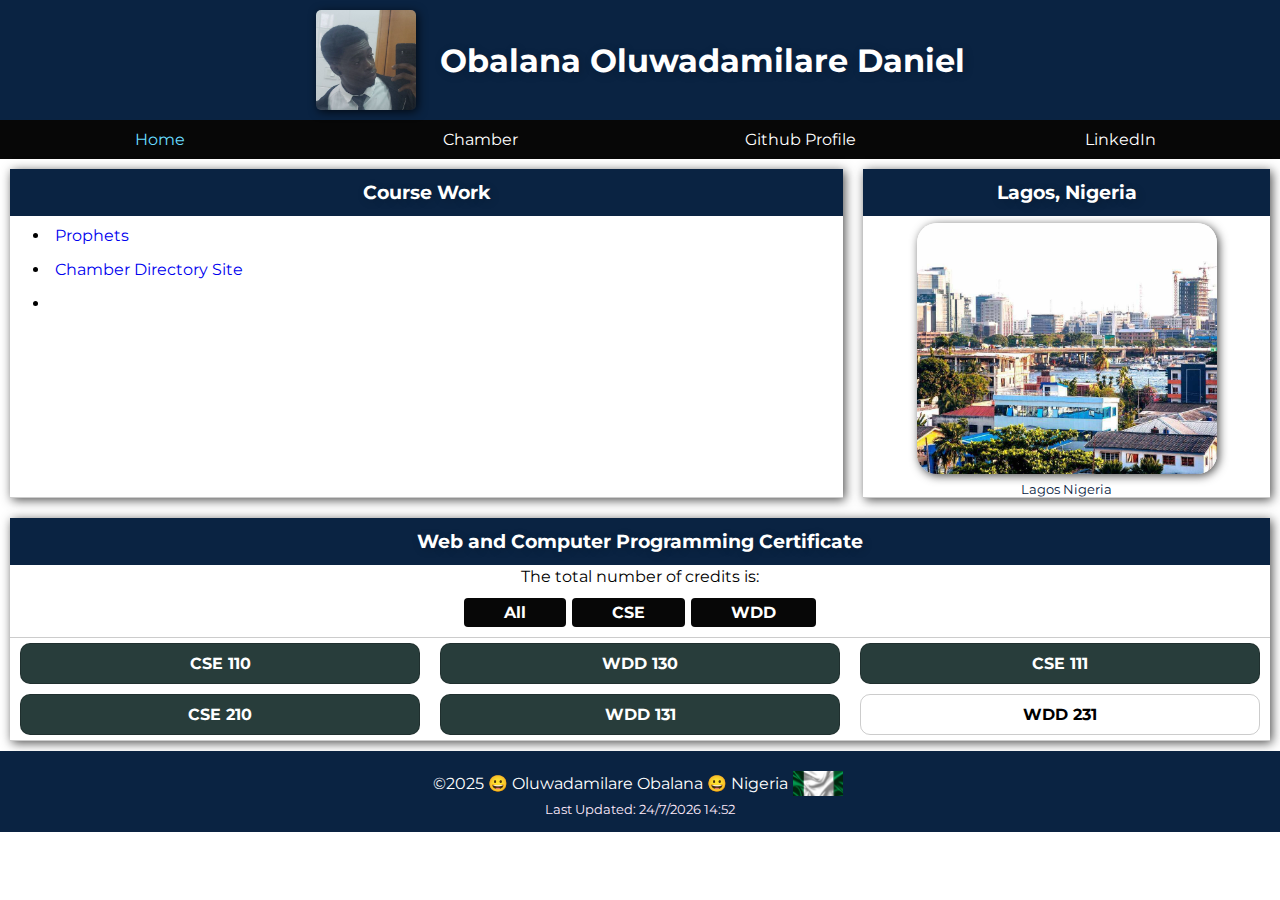
<file: index.html>
<!DOCTYPE html>
<html lang="en">

<head>
    <meta charset="UTF-8">
    <meta name="viewport" content="width=device-width, initial-scale=1.0">
    <meta name="author" content="Obalana Oluwadamilare Daniel">
    <meta name="description"
        content="WDD231 Chamber of Commerce home page layout test as well as save page for all my assignments this semester">
    <meta property="og:title" content="Chamber of Commerce Site">
    <meta property="og:type" content="website">
    <meta property="og:image"
        content="https://t4.ftcdn.net/jpg/03/59/31/69/360_F_359316984_5bc9w0LGvv6gXeuM2pht8PGGhq9p0etw.jpg">
    <meta property="og:url" content="https://dammybot.github.io/wdd231">
    <meta>
    <link rel="stylesheet" href="styles/main.css">
    <link rel="preconnect" href="https://fonts.googleapis.com">
    <link rel="preconnect" href="https://fonts.gstatic.com" crossorigin>
    <link
        href="https://fonts.googleapis.com/css2?family=Bree+Serif&family=Jersey+15&family=Montserrat:ital,wght@0,100..900;1,100..900&display=swap"
        rel="stylesheet">
    <title>WDD231 Home Page - Obalana Oluwadamilare Daniel</title>
    <script src="scripts/course-list.js" defer></script>
    <link rel="icon" href="images/favicon.ico">
</head>

<body>
    <header>
        <section class="info">
            <img src="images/myImage3.jpg" alt="My picture">
            <h1>Obalana Oluwadamilare Daniel</h1>
        </section>
        <nav id="animate">
            <ul class="navigation">
                <li><a href="index.html" class="active">Home</a></li>
                <li><a href="#">Chamber</a></li>
                <li><a href="https://github.com/DammyBot" target="_blank">Github Profile</a></li>
                <li><a href="https://www.linkedin.com/in/damilare-daniel/" target="_blank">LinkedIn</a></li>
            </ul>
        </nav>
        <div id="toggle">
            <p>&#9776;</p>
        </div>
    </header>

    <main>
        <section class="firstBody">
            <div class="courseWork">
                <h3>Course Work</h3>
                <div class="courseContent">
                    <ul>
                        <li><a href="prophets.html">Prophets</a></li>
                        <li><a href="chamber/directory.html">Chamber Directory Site</a></li>
                        <li></li>
                    </ul>
                </div>
            </div>

            <div class="location">
                <h3>Lagos, Nigeria</h3>
                <div class="content">
                    <img src="images/lagos.jpg" alt="Image of Lagos">
                    <p>Lagos Nigeria</p>
                </div>
            </div>
        </section>

        <section class="secondBody">
            <h3>Web and Computer Programming Certificate</h3>
            <div class="creditCount">
                <p>The total number of credits is: </p>
                <span class="credit"></span>
            </div>
            <div class="classification">
                <h4 class="all">All</h4>
                <h4 class="cse">CSE</h4>
                <h4 class="wdd">WDD</h4>
            </div>
            <div class="classes">

            </div>
        </section>
        <dialog id="course-details"></dialog>
    </main>

    <footer>
        <div class="footer">
            <div>
                <p>&copy;2025 &#128512; Oluwadamilare Obalana &#128512; Nigeria</p>
                <img src="images/nigerianFlag.jpg" alt="Image of Nigeria">
            </div>
            <p class="update">Last Updated: <span id="date_time"></span></p>
        </div>
    </footer>
</body>

</html>
</file>
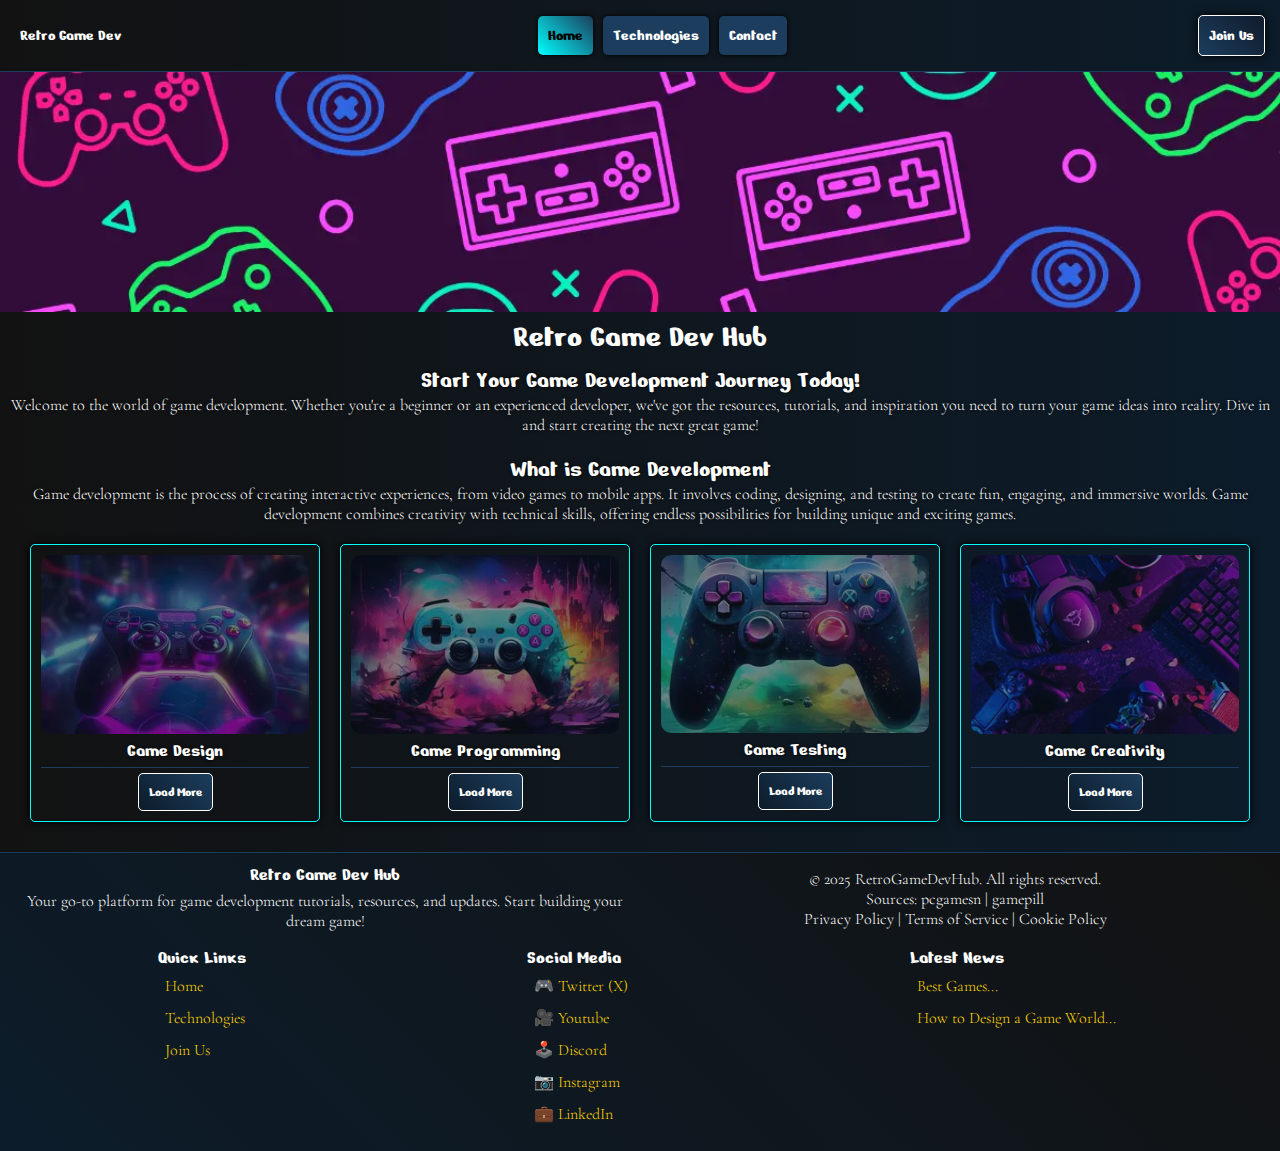
<file: project/index.html>
<!DOCTYPE html>
<html lang="en">

<head>
    <meta charset="UTF-8">
    <meta name="viewport" content="width=device-width, initial-scale=1.0">
    <meta name="author" content="Oluwadamilare Daniel Obalana">
    <meta name="description"
        content="Retro Game Dev Hub, a place for gamers and others alike to find out the fun of gaming and game development, a place where individuals get to learn more about game development and games in general">
    <link rel="stylesheet" href="styles/main.css">
    <link rel="preconnect" href="https://fonts.googleapis.com">
    <link rel="preconnect" href="https://fonts.gstatic.com" crossorigin>
    <link
        href="https://fonts.googleapis.com/css2?family=Cormorant+Garamond:ital,wght@0,300;0,400;0,500;0,600;0,700;1,300;1,400;1,500;1,600;1,700&family=Nerko+One&family=Open+Sans:ital,wght@0,300..800;1,300..800&family=Playfair+Display:ital,wght@0,400..900;1,400..900&display=swap"
        rel="stylesheet">
    <link rel="icon" href="images/favicon.ico">
    <meta property="og:title" content="Retro Game Dev Hub">
    <meta property="og:type" content="website">
    <meta property="og:image" content="images\logo.png">
    <meta property="og:url" content="https://dammybot.github.io/wdd231/project/index.html">
    <title>Retro Game Dev Hub</title>
    <script src="scripts/main.js" defer></script>
    <script src="scripts/load-details.js" defer></script>
</head>

<body>
    <header>
        <nav>
            <h4><a href="index.html">Retro Game Dev</a></h4>
            <ul id="navigation">
                <li><a href="index.html" class="active">Home</a></li>
                <li><a href="technologies.html">Technologies</a></li>
                <li><a href="join.html">Contact</a></li>
            </ul>
            <a href="join.html" class="join">Join Us</a>
            <span id="hamburger">🕹️</span>
        </nav>
    </header>

    <main>
        <div class="hero">
            <picture>
                <source srcset="images/hero-small.webp" media="(max-width: 36rem)">
                <source srcset="images/hero-medium.webp" media="(max-width: 48rem)">
                <source srcset="images/hero-large.webp" media="(max-width: 64rem)">
                <img src="images/hero-large.webp" alt="Hero image" loading="lazy">
            </picture>
        </div>
        <h1>Retro Game Dev Hub</h1>
        <div>
            <h2>Start Your Game Development Journey Today!</h2>
            <p>Welcome to the world of game development. Whether you're a beginner or an experienced developer, we've
                got the
                resources, tutorials, and inspiration you need to turn your game ideas into reality. Dive in and start
                creating the next
                great game!</p>
        </div>
        <div>
            <h2>What is Game Development</h2>
            <p>Game development is the process of creating interactive experiences, from video games to mobile apps. It
                involves
                coding, designing, and testing to create fun, engaging, and immersive worlds. Game development combines
                creativity with
                technical skills, offering endless possibilities for building unique and exciting games.</p>
            <div class="details"> </div>
        </div>
        <dialog></dialog>
    </main>

    <footer>
        <div class="info">
            <h3>Retro Game Dev Hub</h3>
            <p>Your go-to platform for game development tutorials, resources, and updates. Start building your dream
                game!</p>
        </div>
        <div class="links">
            <div>
                <h3>Quick Links</h3>
                <ul>
                    <li><a href="index.html">Home</a></li>
                    <li><a href="technologies.html">Technologies</a></li>
                    <li><a href="join.html">Join Us</a></li>
                </ul>
            </div>
            <div>
                <h3>Social Media</h3>
                <ul>
                    <li><a href="https://x.com/botf_x" target="_blank">🎮 Twitter (X)</a></li>
                    <li><a href="https://www.youtube.com/@botf_x" target="_blank">🎥 Youtube</a></li>
                    <li><a href="https://discord.com" target="_blank">🕹️ Discord</a></li>
                    <li><a href="https://www.instagram.com/botf_x/" target="_blank">📷 Instagram</a></li>
                    <li><a href="https://www.linkedin.com/in/damilare-daniel/" target="_blank">💼 LinkedIn</a></li>
                </ul>
            </div>
            <div>
                <h3>Latest News</h3>
                <ul>
                    <li><a href="https://www.pcgamesn.com/new-pc-games" target="_blank">Best Games...</a></li>
                    <li><a href="https://gamepill.com/the-art-of-world-building-creating-immersive-game-environments/" target="_blank">How to Design a Game World...</a></li>
                </ul>
            </div>
        </div>
        <div class="copyright">
            <p>&copy; 2025 RetroGameDevHub. All rights reserved.</p>
            <p>Sources: pcgamesn | gamepill</p>
            <p>Privacy Policy | Terms of Service | Cookie Policy</p>
        </div>
    </footer>
</body>

</html>
</file>
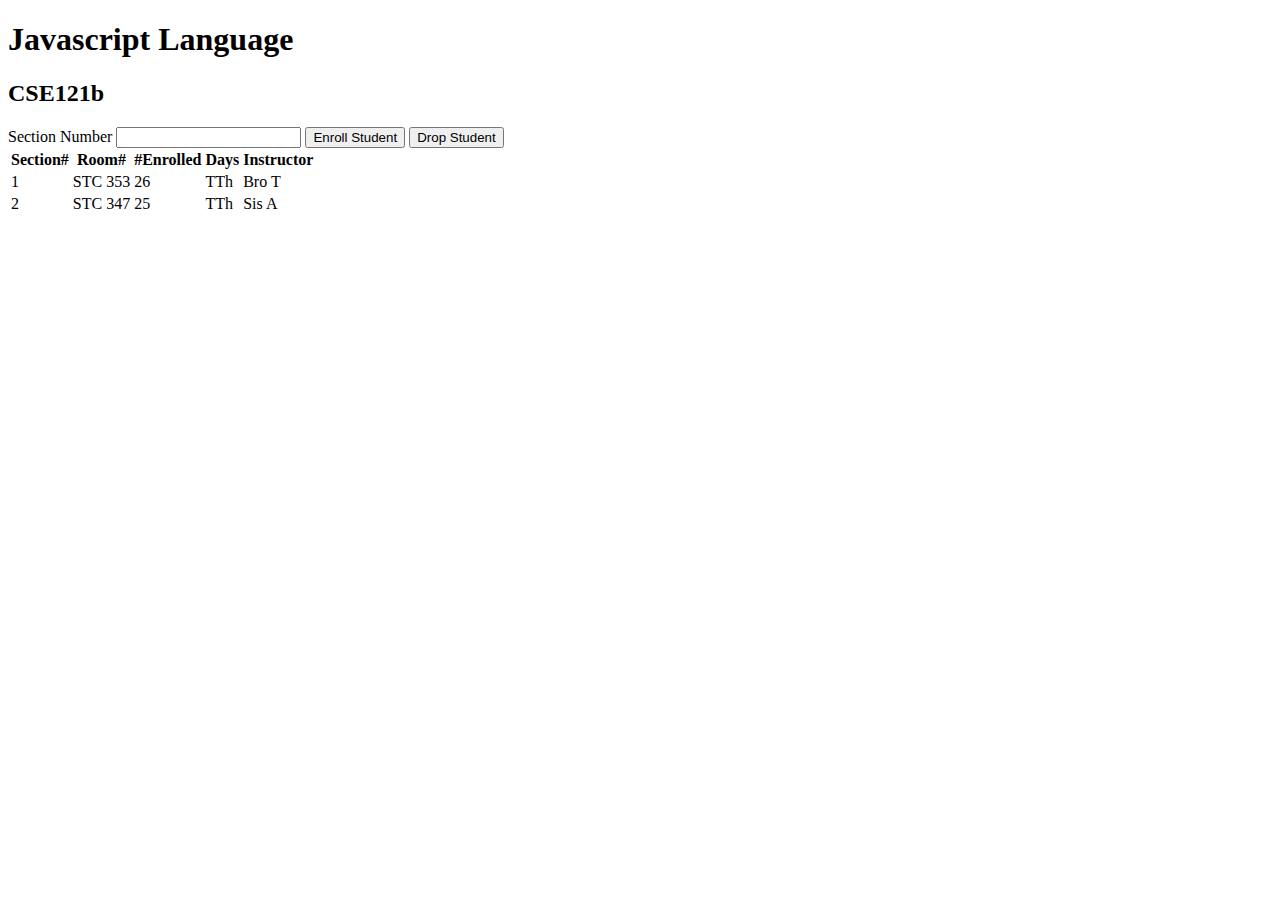
<file: modules.html>
<!-- modules.html -->
<!DOCTYPE html>
<html lang="en">

<head>
    <meta charset="UTF-8" />
    <meta http-equiv="X-UA-Compatible" content="IE=edge" />
    <meta name="viewport" content="width=device-width, initial-scale=1.0" />
    <title>Courses and sections</title>
    <script src="scripts/modules.js" type="module"></script>
</head>

<body>
    <h1 id="courseName"></h1>
    <h2 id="courseCode"></h2>
    <label for="sectionNumber">Section Number</label>
    <input id="sectionNumber" />
    <button id="enrollStudent">Enroll Student</button>
    <button id="dropStudent">Drop Student</button>

    <table>
        <thead>
            <tr>
                <th>Section#</th>
                <th>Room#</th>
                <th>#Enrolled</th>
                <th>Days</th>
                <th>Instructor</th>
            </tr>
        </thead>
        <tbody id="sections"></tbody>
    </table>
</body>

</html>
</file>
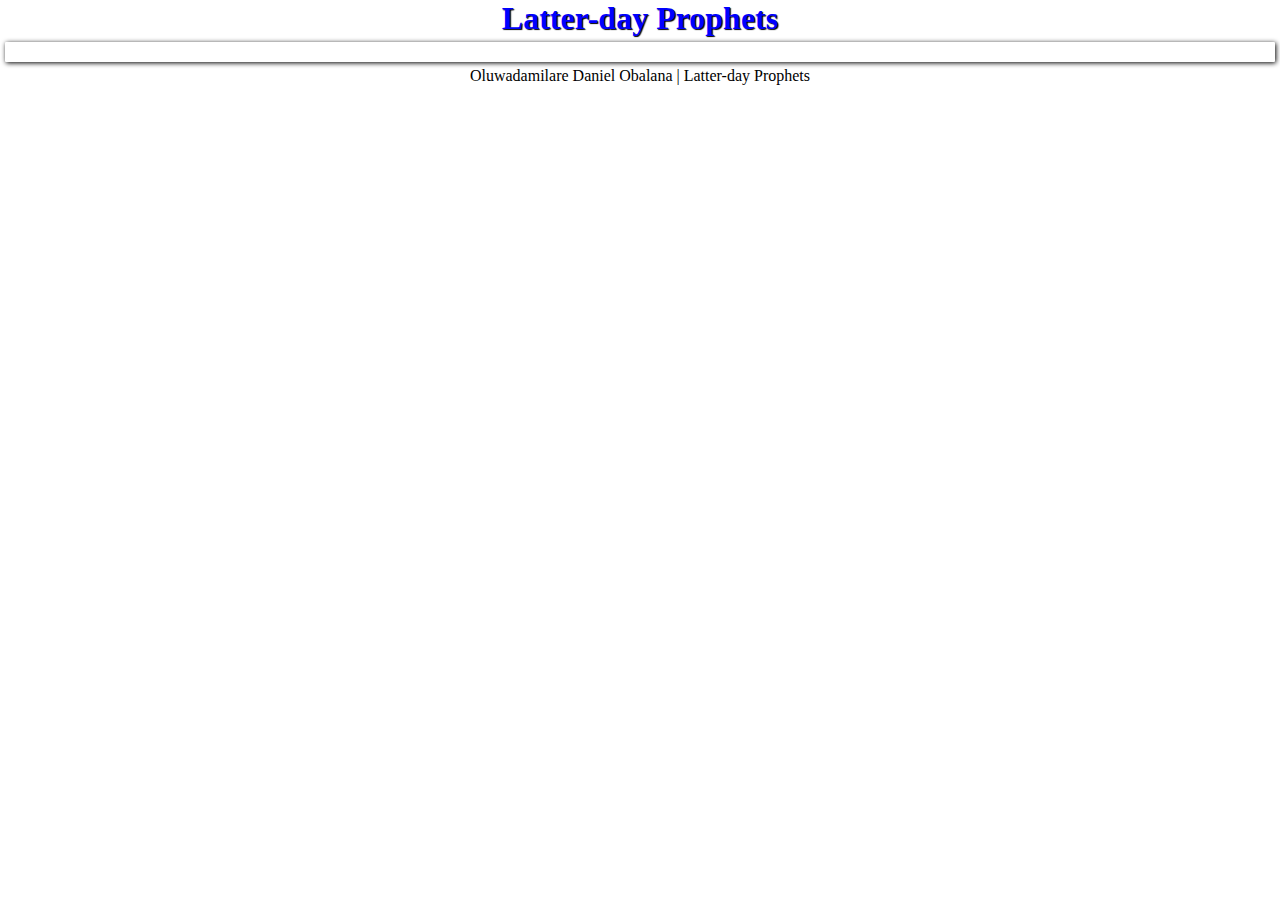
<file: prophets.html>
<!DOCTYPE html>
<html lang="en">

<head>
    <meta charset="UTF-8">
    <meta name="viewport" content="width=device-width, initial-scale=1.0">
    <title>Document</title>
    <link rel="stylesheet" href="style/prophets.css">
    <script src="script/prophets.js" defer></script>
</head>

<body>
    <header>
        <h1>Latter-day Prophets</h1>
    </header>
    <main>
        <div id="cards">

        </div>
    </main>
    <footer>
        Oluwadamilare Daniel Obalana | Latter-day Prophets
    </footer>
</body>

</html>
</file>
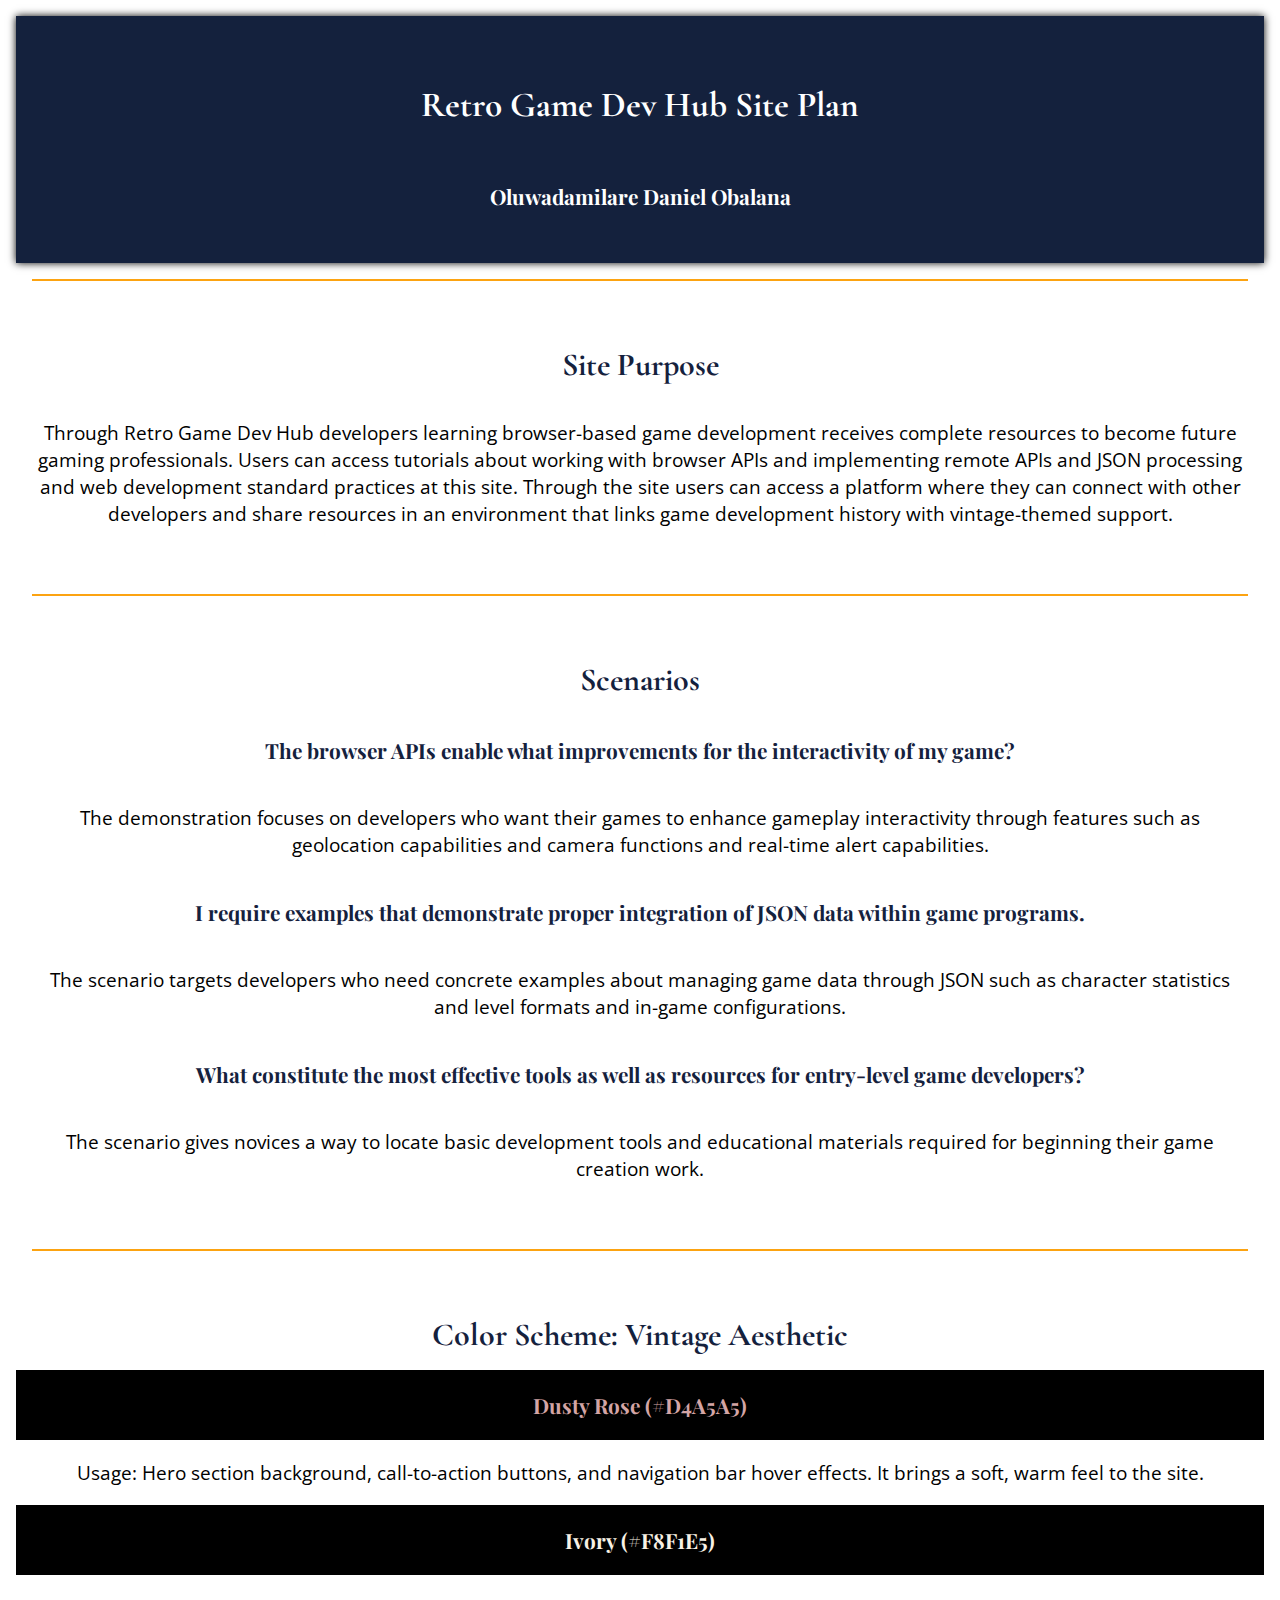
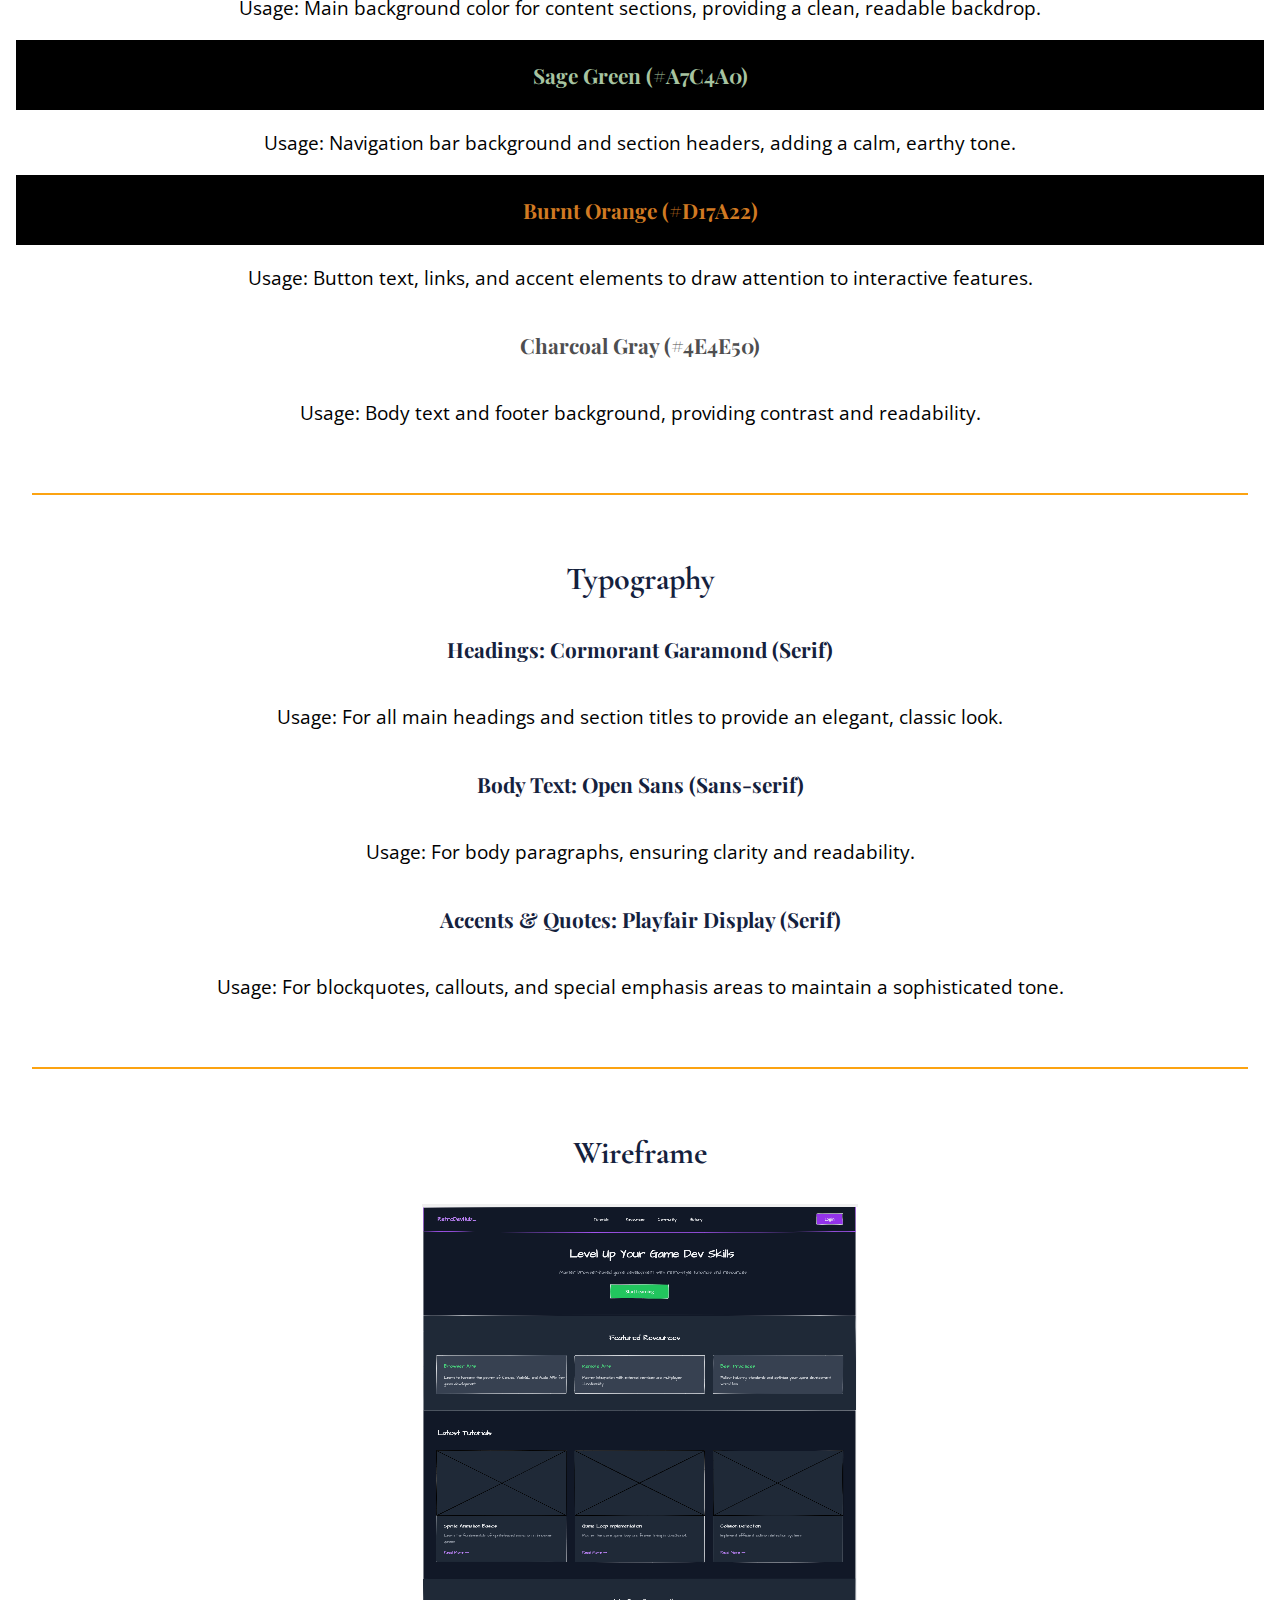
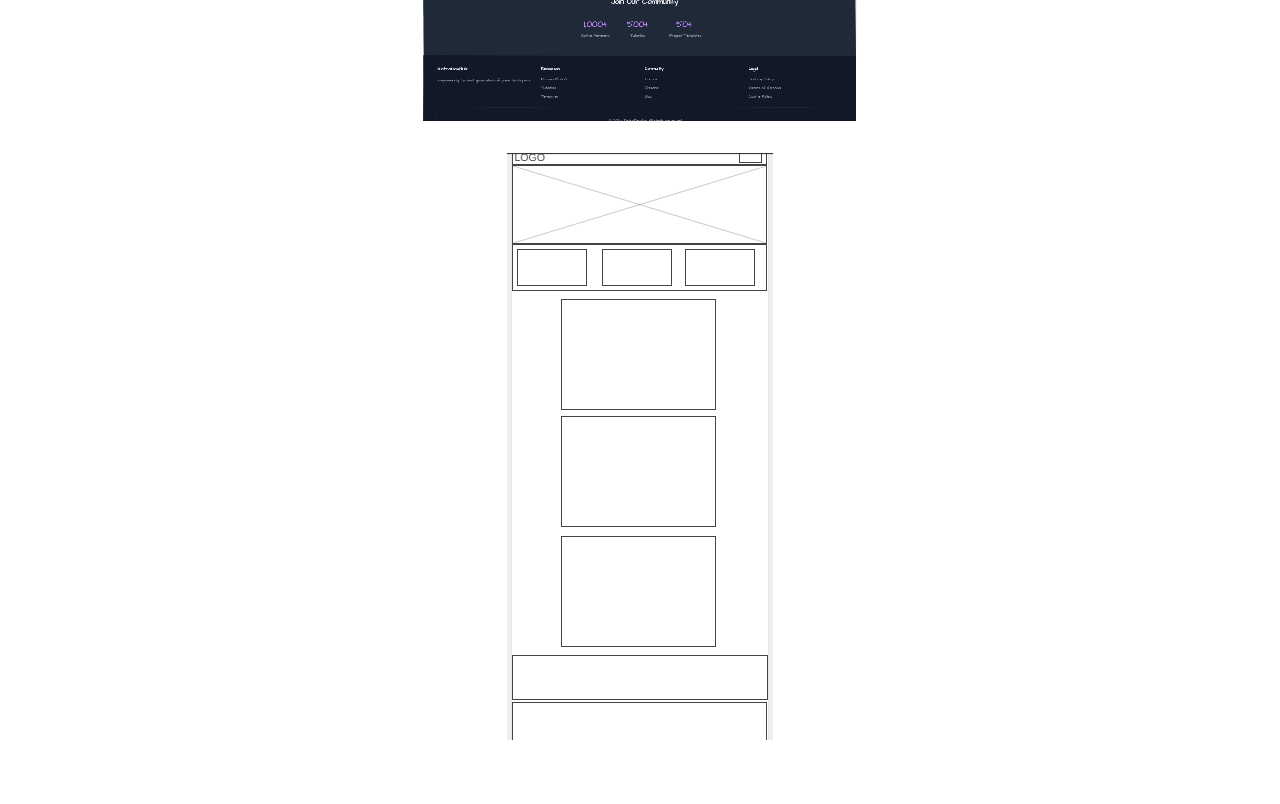
<file: site-plan.html>
<!DOCTYPE html>
<html lang="en">

<head>
    <meta charset="UTF-8">
    <meta name="viewport" content="width=device-width, initial-scale=1.0">
    <title>Site Plan</title>
    <link rel="stylesheet" href="styles/site-plan.css">
</head>

<body>
    <section class="intro">
        <h1>Retro Game Dev Hub Site Plan</h1>
        <h2>Oluwadamilare Daniel Obalana</h2>
    </section>
    
    <hr>

    <section class="purpose">
        <h2>Site Purpose</h2>
        <p>Through Retro Game Dev Hub developers learning browser-based game development receives complete resources to
            become
            future gaming professionals. Users can access tutorials about working with browser APIs and implementing
            remote APIs and
            JSON processing and web development standard practices at this site. Through the site users can access a
            platform where
            they can connect with other developers and share resources in an environment that links game development
            history with
            vintage-themed support.</p>
    </section>

    <hr>

    <section class="scenarios">
        <h2>Scenarios</h2>
        <h3>The browser APIs enable what improvements for the interactivity of my game?</h3>
        <p>
            The demonstration focuses on developers who want their games to enhance gameplay interactivity through
            features such as
            geolocation capabilities and camera functions and real-time alert capabilities.</p>

        <h3>I require examples that demonstrate proper integration of JSON data within game programs.</h3>
        <p>The scenario targets developers who need concrete examples about managing game data through JSON such as
            character
            statistics and level formats and in-game configurations.</p>

        <h3>What constitute the most effective tools as well as resources for entry-level game developers?</h3>
        <p>The scenario gives novices a way to locate basic development tools and educational materials required for
            beginning
            their game creation work.</p>
    </section>

    <hr>

    <section class="color">
        <h2>Color Scheme: Vintage Aesthetic</h2>
        <h3>Dusty Rose (#D4A5A5)</h3>
        <p>Usage: Hero section background, call-to-action buttons, and navigation bar hover effects. It brings a soft,
            warm feel to
            the site.</p>
        <h3>Ivory (#F8F1E5)</h3>
        <p>Usage: Main background color for content sections, providing a clean, readable backdrop.</p>
        <h3>Sage Green (#A7C4A0)</h3>
        <p>Usage: Navigation bar background and section headers, adding a calm, earthy tone.</p>
        <h3>Burnt Orange (#D17A22)</h3>
        <p>Usage: Button text, links, and accent elements to draw attention to interactive features.</p>
        <h3>Charcoal Gray (#4E4E50)</h3>
        <p>Usage: Body text and footer background, providing contrast and readability.</p>
    </section>

    <hr>

    <section class="typography">
        <h2>Typography</h2>
        <h3>Headings: Cormorant Garamond (Serif)</h3>
        <p>Usage: For all main headings and section titles to provide an elegant, classic look.</p>
        <h3>Body Text: Open Sans (Sans-serif)</h3>
        <p>Usage: For body paragraphs, ensuring clarity and readability.</p>
        <h3>Accents & Quotes: Playfair Display (Serif)</h3>
        <p>Usage: For blockquotes, callouts, and special emphasis areas to maintain a sophisticated tone.</p>
    </section>

    <hr>

    <section class="wireframe">
        <h2>Wireframe</h2>
        <img src="images/wireframe-large.png" alt="Wireframe Large View">
        <img src="images/wireframe-small.png" alt="Wireframe Small View">
    </section>
</body>

</html>
</file>
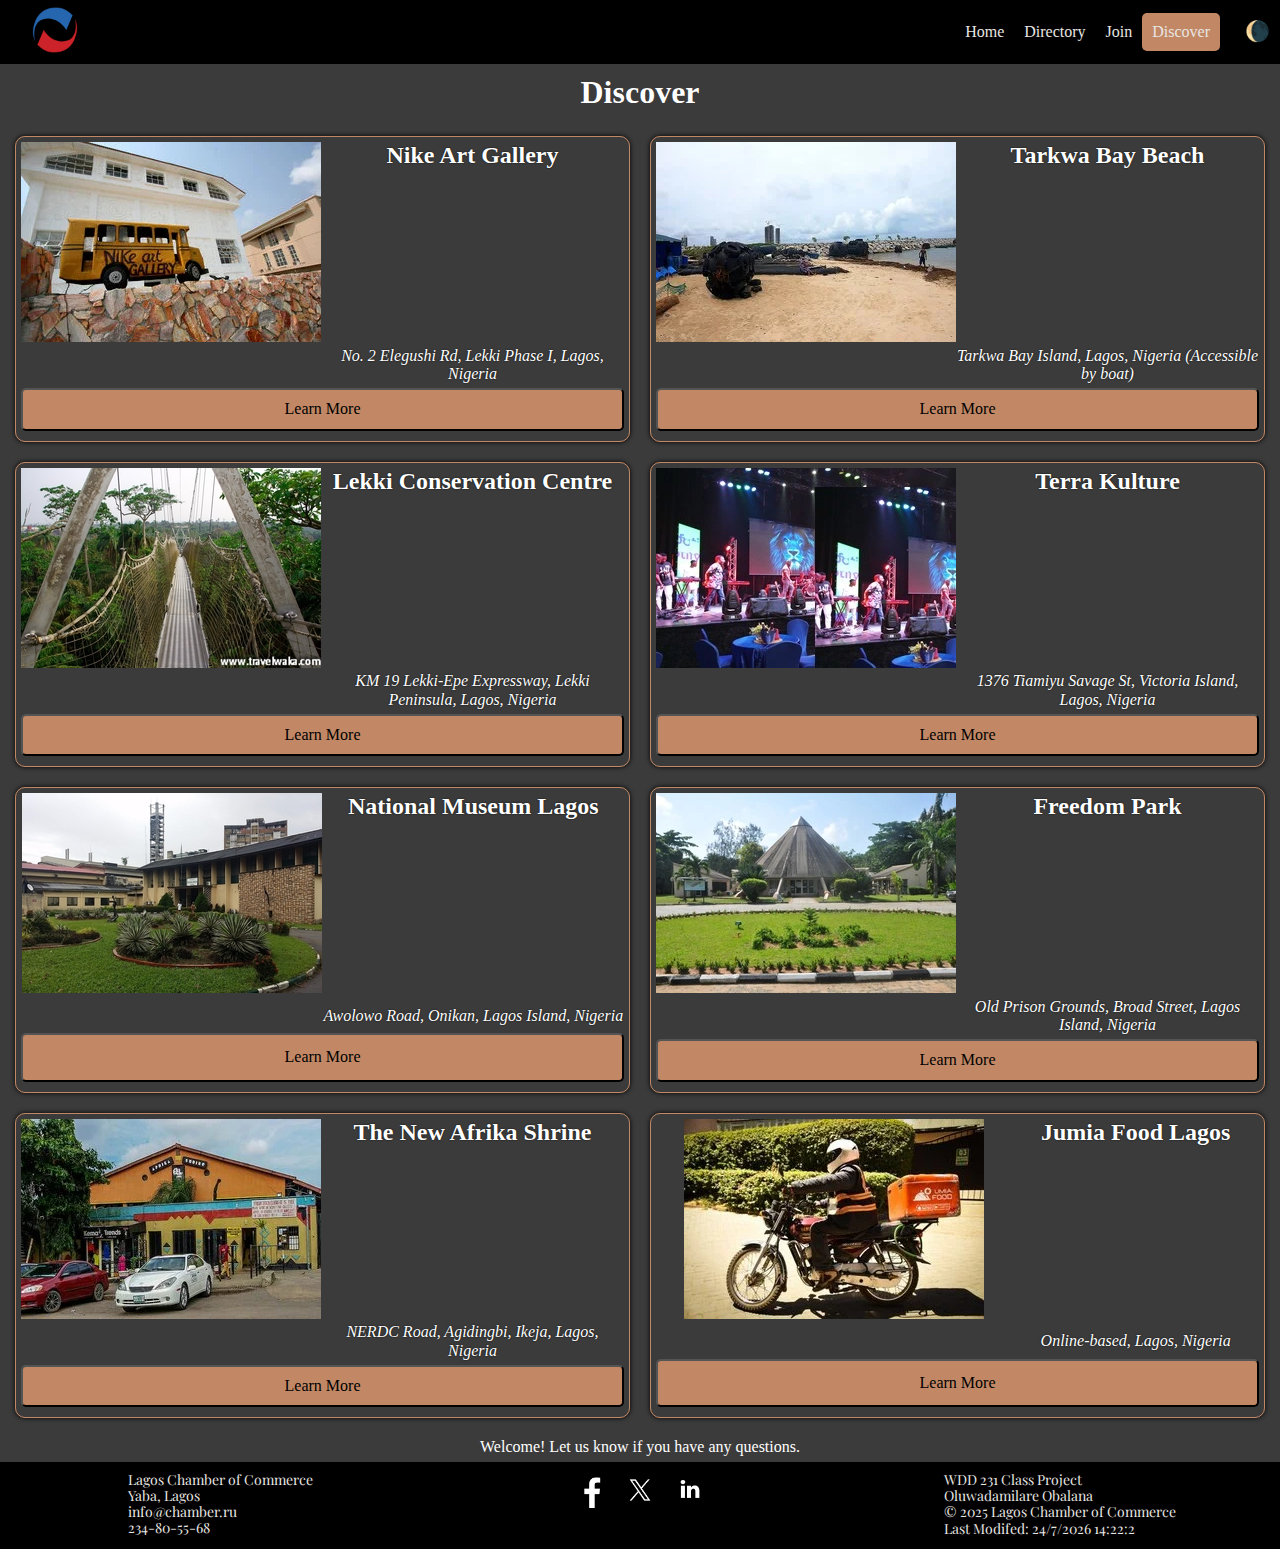
<file: chamber/discover.html>
<!DOCTYPE html>
<html lang="en">

<head>
    <meta charset="UTF-8">
    <meta name="viewport" content="width=device-width, initial-scale=1.0">
    <meta name="author" content="Obalana Oluwadamilare Daniel">
    <meta name="description"
        content="WDD231 Chamber of Commerce home page, which will develop into additional pages throughout the semester">
    <meta property="og:title" content="Chamber of Commerce Directory Site">
    <meta property="og:type" content="website">
    <meta property="og:image" content="chamber\images\logo.png">
    <meta property="og:url" content="https://dammybot.github.io/wdd231/chamber/directory.html">
    <link rel="icon" href="images/favicon.ico">
    <title>Oluwadamilare Obalana - Chamber of Commerce Discover Page</title>
    <link rel="stylesheet" href="../styles/normalize.css">
    <link rel="stylesheet" href="styles/main.css">
</head>

<body>
    <header>
        <div class="header">
            <div class="logoNav">
                <div class="logo"><img src="images/logo.png" alt="Chamber of Commerce Logo"></div>
                <nav>
                    <ul class="navigation">
                        <li><a href="index.html">Home</a></li>
                        <li><a href="directory.html">Directory</a></li>
                        <li><a href="join.html">Join</a></li>
                        <li><a href="discover.html" class="active">Discover</a></li>
                    </ul>
                </nav>
            </div>
            <div class="control">
                <span id="darkMode">🌘</span>
                <span id="hamburger">&#9776;</span>
            </div>
        </div>
    </header>

    <main>
        <h1>Discover</h1>
        <div class="container"></div>
        <dialog class="location"></dialog>
        <span id="visited"></span>
    </main>

    <footer>
        <div class="footerContainer">
            <div class="chamber">
                <p>Lagos Chamber of Commerce</p>
                <p>Yaba, Lagos</p>
                <p>info@chamber.ru</p>
                <p>234-80-55-68</p>
            </div>

            <div class="logos">
                <img src="images/social.png" alt="Facebook Logo">
                <img src="images/twitter.png" alt="Twitter Logo">
                <img src="images/social-1.png" alt="LinkedIn Logo">
            </div>

            <div class="chamber">
                <p>WDD 231 Class Project</p>
                <p>Oluwadamilare Obalana</p>
                <p>&copy; 2025 Lagos Chamber of Commerce</p>
                <span id="lastModified"></span>
            </div>
        </div>
    </footer>

    <script src="scripts/main.js" defer></script>
    <script src="scripts/discover.js" defer></script>
</body>

</html>
</file>
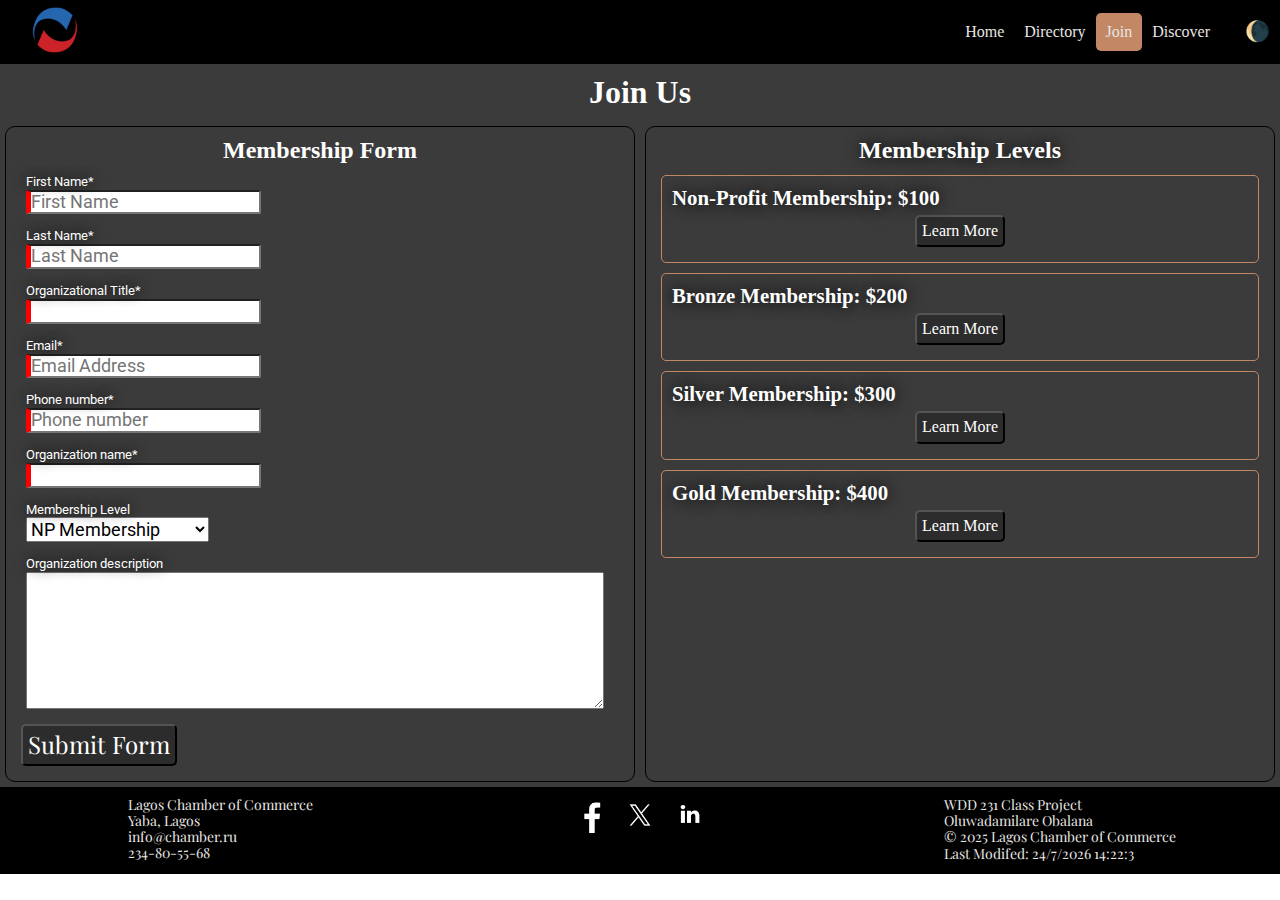
<file: chamber/join.html>
<!DOCTYPE html>
<html lang="en">

<head>
    <meta charset="UTF-8">
    <meta name="viewport" content="width=device-width, initial-scale=1.0">
    <meta name="author" content="Obalana Oluwadamilare Daniel">
    <meta name="description"
        content="WDD231 Chamber of Commerce home page, which will develop into additional pages throughout the semester">
    <meta property="og:title" content="Chamber of Commerce Directory Site">
    <meta property="og:type" content="website">
    <meta property="og:image" content="chamber\images\logo.png">
    <meta property="og:url" content="https://dammybot.github.io/wdd231/chamber/directory.html">
    <link rel="icon" href="images/favicon.ico">
    <title>Oluwadamilare Obalana - Chamber of Commerce Join Page</title>
    <link rel="stylesheet" href="../styles/normalize.css">
    <link rel="stylesheet" href="styles/main.css">
</head>

<body>
    <header>
        <div class="header">
            <div class="logoNav">
                <div class="logo"><img src="images/logo.png" alt="Chamber of Commerce Logo"></div>
                <nav>
                    <ul class="navigation">
                        <li><a href="index.html">Home</a></li>
                        <li><a href="directory.html">Directory</a></li>
                        <li><a href="join.html" class="active">Join</a></li>
                        <li><a href="discover.html">Discover</a></li>
                    </ul>
                </nav>
            </div>
            <div class="control">
                <span id="darkMode">🌘</span>
                <span id="hamburger">&#9776;</span>
            </div>
        </div>
    </header>

    <main>
        <h1>Join Us</h1>
        <div class="display">
            <form action="thankyou.html" method="get">
                <h2>Membership Form</h2>
                <label>First Name* <input type="text" name="firstName" title="firstName" autocomplete="given-name"
                        placeholder="First Name" required></label>

                <label>Last Name* <input type="text" name="lastName" title="lastName" autocomplete="family-name"
                        placeholder="Last Name" required></label>

                <label>Organizational Title* <input type="text" name="organization-title" title="organization-title" id="organization-title"
                        autocomplete="organization-title" required></label>

                <label>Email* <input type="email" name="email" title="email" autocomplete="email"
                        placeholder="Email Address" required></label>

                <label>Phone number* <input type="tel" name="number" title="number" placeholder="Phone number"
                        autocomplete="tel" required></label>

                <label>Organization name* <input type="text" name="organization-name" title="organization-name"
                        autocomplete="organization" required></label>

                <label>Membership Level <select name="membership-level" title="membership-level">
                        <option value="non-profit">NP Membership</option>
                        <option value="bronze-membership">Bronze Membership</option>
                        <option value="silver-membership">Silver Membership</option>
                        <option value="gold-membership">Gold Membership</option>
                    </select>
                </label>

                <label>Organization description <textarea name="description" title="description"></textarea></label>

                <input type="hidden" name="timestamp" id="timestamp" value="">

                <button type="submit" id="submit">Submit Form</button>
            </form>

            <div id="details">
                <h2>Membership Levels</h2>
                <div class="detail">
                    <h3>Non-Profit Membership: $100</h3>
                    <button class="get-detail">Learn More</button>
                </div>
                <div class="detail">
                    <h3>Bronze Membership: $200</h3>
                    <button class="get-detail1">Learn More</button>
                </div>
                <div class="detail">
                    <h3>Silver Membership: $300</h3>
                    <button class="get-detail2">Learn More</button>
                </div>
                <div class="detail">
                    <h3>Gold Membership: $400</h3>
                    <button class="get-detail3">Learn More</button>
                </div>
            </div>
        </div>
        <dialog id="modal"></dialog>
    </main>

    <footer>
        <div class="footerContainer">
            <div class="chamber">
                <p>Lagos Chamber of Commerce</p>
                <p>Yaba, Lagos</p>
                <p>info@chamber.ru</p>
                <p>234-80-55-68</p>
            </div>

            <div class="logos">
                <img src="images/social.png" alt="Facebook Logo">
                <img src="images/twitter.png" alt="Twitter Logo">
                <img src="images/social-1.png" alt="LinkedIn Logo">
            </div>

            <div class="chamber">
                <p>WDD 231 Class Project</p>
                <p>Oluwadamilare Obalana</p>
                <p>&copy; 2025 Lagos Chamber of Commerce</p>
                <span id="lastModified"></span>
            </div>
        </div>
    </footer>
    <script src="scripts/main.js" defer></script>
    <script src="scripts/join.js" defer></script>
</body>

</html>
</file>
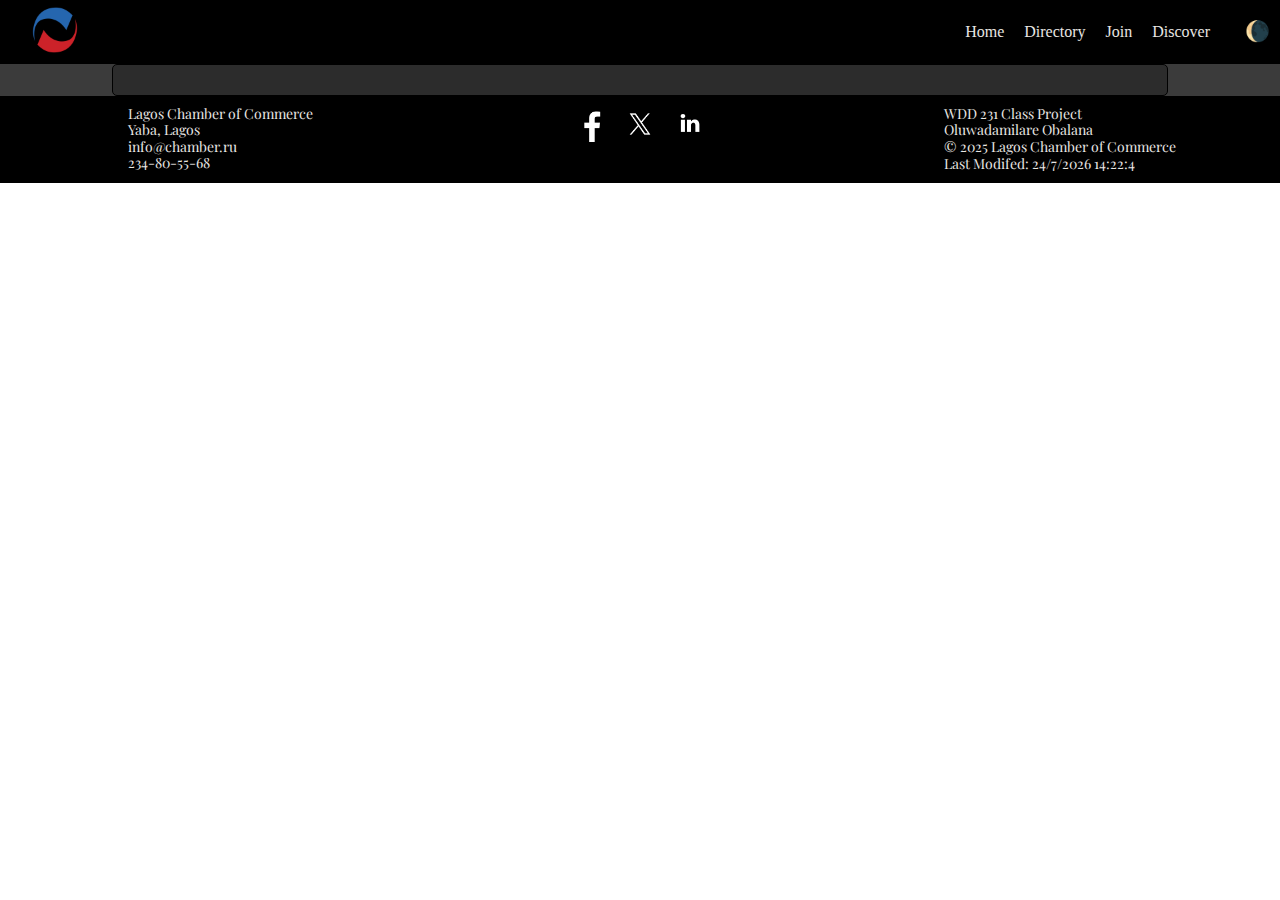
<file: chamber/thankyou.html>
<!DOCTYPE html>
<html lang="en">

<head>
    <meta charset="UTF-8">
    <meta name="viewport" content="width=device-width, initial-scale=1.0">
    <meta name="author" content="Obalana Oluwadamilare Daniel">
    <meta name="description"
        content="WDD231 Chamber of Commerce home page, which will develop into additional pages throughout the semester">
    <meta property="og:title" content="Chamber of Commerce Directory Site">
    <meta property="og:type" content="website">
    <meta property="og:image" content="chamber\images\logo.png">
    <meta property="og:url" content="https://dammybot.github.io/wdd231/chamber/directory.html">
    <link rel="icon" href="images/favicon.ico">
    <title>Oluwadamilare Obalana - Chamber of Commerce Home Page</title>
    <link rel="stylesheet" href="../styles/normalize.css">
    <link rel="stylesheet" href="styles/main.css">
</head>

<body>
    <header>
        <div class="header">
            <div class="logoNav">
                <div class="logo"><img src="images/logo.png" alt="Chamber of Commerce Logo"></div>
                <nav>
                    <ul class="navigation">
                        <li><a href="index.html">Home</a></li>
                        <li><a href="directory.html">Directory</a></li>
                        <li><a href="join.html">Join</a></li>
                        <li><a href="#">Discover</a></li>
                    </ul>
                </nav>
            </div>
            <div class="control">
                <span id="darkMode">🌘</span>
                <span id="hamburger">&#9776;</span>
            </div>
        </div>
    </header>

    <main>
        <div id="details1"></div>
    </main>

    <footer>
        <div class="footerContainer">
            <div class="chamber">
                <p>Lagos Chamber of Commerce</p>
                <p>Yaba, Lagos</p>
                <p>info@chamber.ru</p>
                <p>234-80-55-68</p>
            </div>

            <div class="logos">
                <img src="images/social.png" alt="Facebook Logo">
                <img src="images/twitter.png" alt="Twitter Logo">
                <img src="images/social-1.png" alt="LinkedIn Logo">
            </div>

            <div class="chamber">
                <p>WDD 231 Class Project</p>
                <p>Oluwadamilare Obalana</p>
                <p>&copy; 2025 Lagos Chamber of Commerce</p>
                <span id="lastModified"></span>
            </div>
        </div>
    </footer>
    <script src="scripts/main.js" defer></script>
    <script src="scripts/form.js" defer></script>
</body>

</html>
</file>
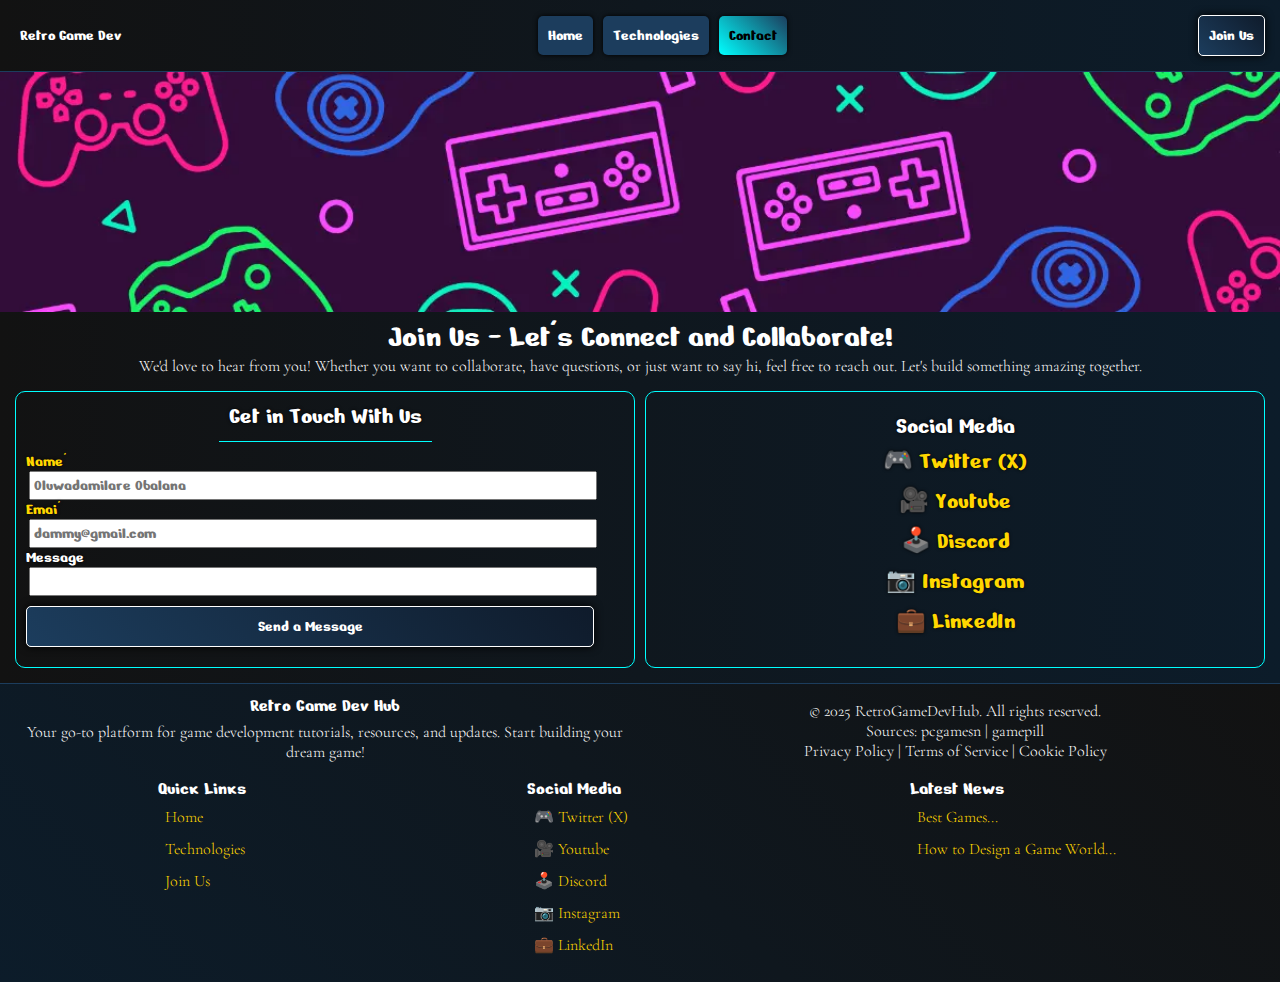
<file: project/join.html>
<!DOCTYPE html>
<html lang="en">

<head>
    <meta charset="UTF-8">
    <meta name="viewport" content="width=device-width, initial-scale=1.0">
    <meta name="author" content="Oluwadamilare Daniel Obalana">
    <meta name="description"
        content="Retro Game Dev Hub, a place for gamers and others alike to find out the fun of gaming and game development, a place where individuals get to learn more about game development and games in general">
    <link rel="stylesheet" href="styles/main.css">
    <link rel="preconnect" href="https://fonts.googleapis.com">
    <link rel="preconnect" href="https://fonts.gstatic.com" crossorigin>
    <link
        href="https://fonts.googleapis.com/css2?family=Cormorant+Garamond:ital,wght@0,300;0,400;0,500;0,600;0,700;1,300;1,400;1,500;1,600;1,700&family=Nerko+One&family=Open+Sans:ital,wght@0,300..800;1,300..800&family=Playfair+Display:ital,wght@0,400..900;1,400..900&display=swap"
        rel="stylesheet">
    <link rel="icon" href="images/favicon.ico">
    <meta property="og:title" content="Retro Game Dev Hub">
    <meta property="og:type" content="website">
    <meta property="og:image" content="images\logo.png">
    <meta property="og:url" content="https://dammybot.github.io/wdd231/project/index.html">
    <title>Retro Game Dev Hub</title>
    <script src="scripts/main.js" defer></script>
</head>

<body>
    <header>
        <nav>
            <h4><a href="index.html">Retro Game Dev</a></h4>
            <ul id="navigation">
                <li><a href="index.html">Home</a></li>
                <li><a href="technologies.html">Technologies</a></li>
                <li><a href="join.html" class="active">Contact</a></li>
            </ul>
            <a href="join.html" class="join">Join Us</a>
            <span id="hamburger">🕹️</span>
        </nav>
    </header>

    <main>
        <div class="hero">
            <picture>
                <source srcset="images/hero-small.webp" media="(max-width: 36rem)">
                <source srcset="images/hero-medium.webp" media="(max-width: 48rem)">
                <source srcset="images/hero-large.webp" media="(max-width: 64rem)">
                <img src="images/hero-large.webp" alt="Hero image" loading="lazy">
            </picture>
        </div>
        <h1>Join Us - Let's Connect and Collaborate!</h1>
        <p>We'd love to hear from you! Whether you want to collaborate, have questions, or just want to say hi, feel
            free to reach
            out. Let's build something amazing together.</p>
        <div class="join-page">
            <form action="thank-you.html">
                <fieldset>
                    <legend>Get in Touch With Us</legend>
                    <label>Name* <input type="text" name="name" title="name" autocomplete="name"
                            placeholder="Oluwadamilare Obalana" required></label>
                    <label>Emai* <input type="email" name="email" title="email" placeholder="dammy@gmail.com"
                            autocomplete="email" required></label>
                    <label>Message <input type="text" name="message" title="message"></label>
                    <input type="submit" value="Send a Message">
                </fieldset>
            </form>

            <div class="social-media">
                <div>
                    <h2>Social Media</h2>
                    <ul>
                        <li><a href="https://x.com/botf_x" target="_blank">🎮 Twitter (X)</a></li>
                        <li><a href="https://www.youtube.com/@botf_x" target="_blank">🎥 Youtube</a></li>
                        <li><a href="https://discord.com" target="_blank">🕹️ Discord</a></li>
                        <li><a href="https://www.instagram.com/botf_x/" target="_blank">📷 Instagram</a></li>
                        <li><a href="https://www.linkedin.com/in/damilare-daniel/" target="_blank">💼 LinkedIn</a></li>
                    </ul>
                </div>
            </div>
        </div>
    </main>

    <footer>
        <div class="info">
            <h3>Retro Game Dev Hub</h3>
            <p>Your go-to platform for game development tutorials, resources, and updates. Start building your dream
                game!</p>
        </div>
        <div class="links">
            <div>
                <h3>Quick Links</h3>
                <ul>
                    <li><a href="index.html">Home</a></li>
                    <li><a href="technologies.html">Technologies</a></li>
                    <li><a href="join.html">Join Us</a></li>
                </ul>
            </div>
            <div>
                <h3>Social Media</h3>
                <ul>
                    <li><a href="https://x.com/botf_x" target="_blank">🎮 Twitter (X)</a></li>
                    <li><a href="https://www.youtube.com/@botf_x" target="_blank">🎥 Youtube</a></li>
                    <li><a href="https://discord.com" target="_blank">🕹️ Discord</a></li>
                    <li><a href="https://www.instagram.com/botf_x/" target="_blank">📷 Instagram</a></li>
                    <li><a href="https://www.linkedin.com/in/damilare-daniel/" target="_blank">💼 LinkedIn</a></li>
                </ul>
            </div>
            <div>
                <h3>Latest News</h3>
                <ul>
                    <li><a href="https://www.pcgamesn.com/new-pc-games" target="_blank">Best Games...</a></li>
                    <li><a href="https://gamepill.com/the-art-of-world-building-creating-immersive-game-environments/" target="_blank">How
                            to Design a Game World...</a></li>
                </ul>
            </div>
        </div>
        <div class="copyright">
            <p>&copy; 2025 RetroGameDevHub. All rights reserved.</p>
            <p>Sources: pcgamesn | gamepill</p>
            <p>Privacy Policy | Terms of Service | Cookie Policy</p>
        </div>
    </footer>
</body>

</html>
</file>
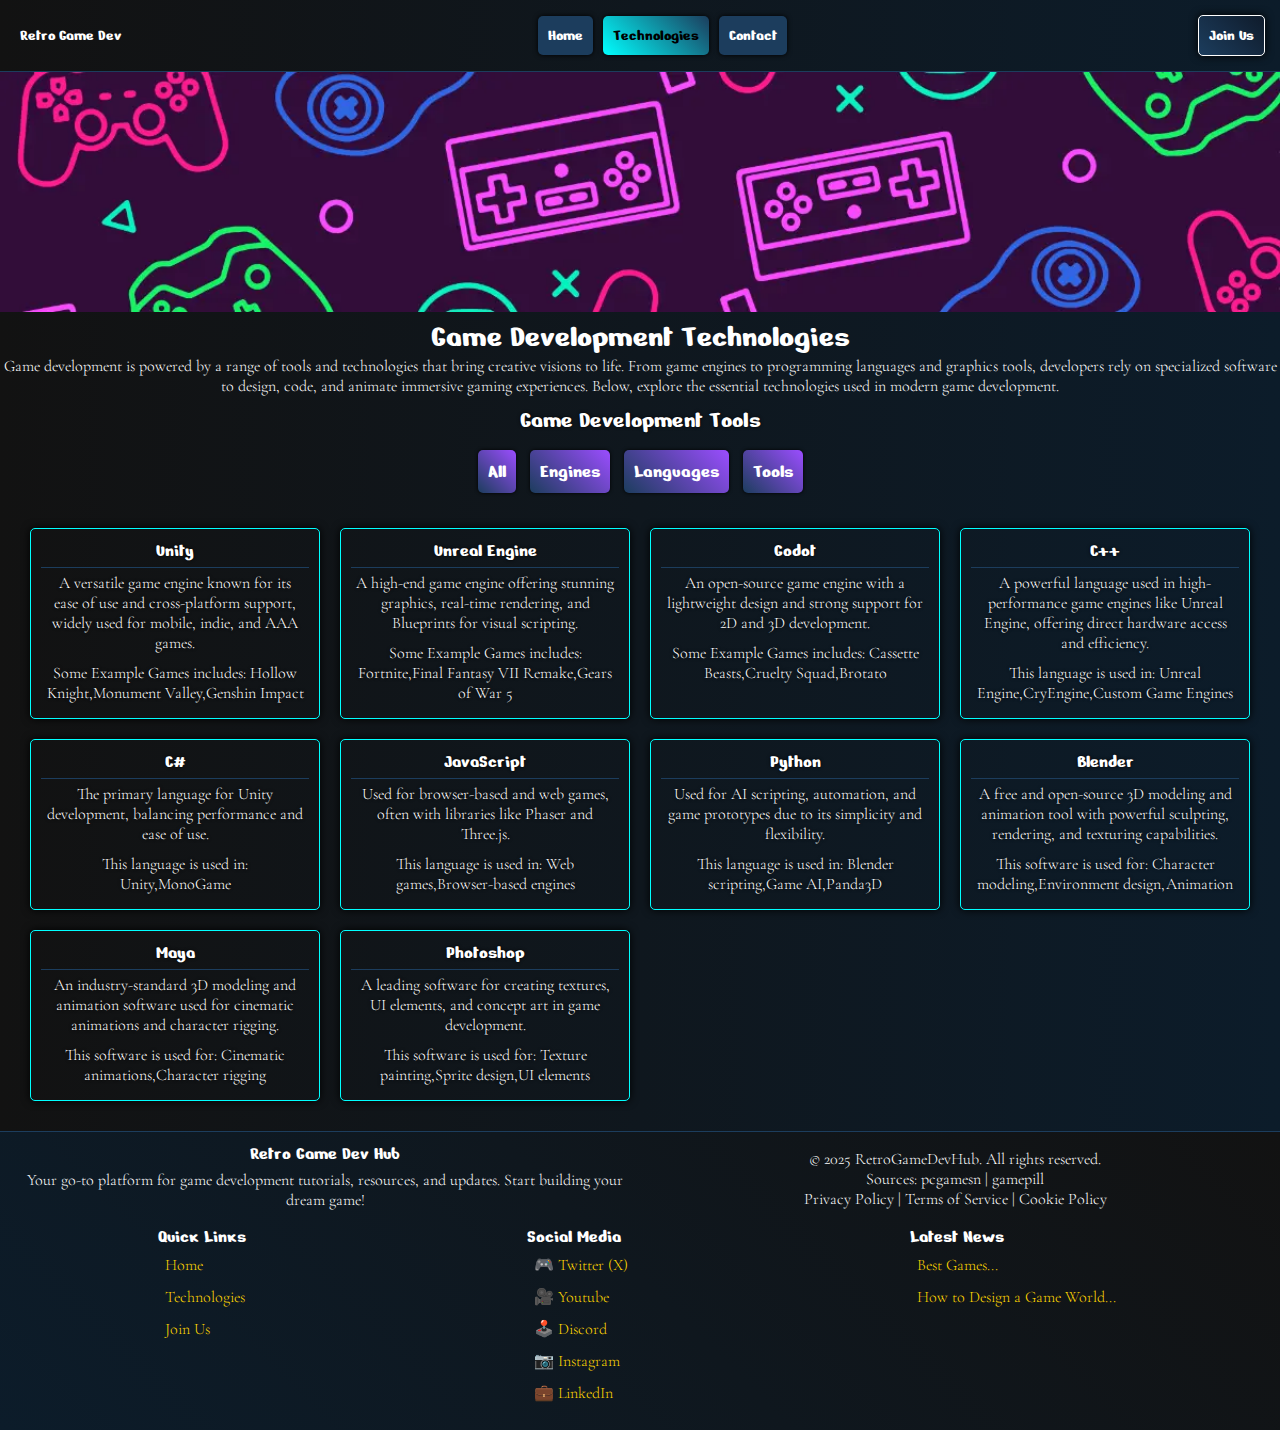
<file: project/technologies.html>
<!DOCTYPE html>
<html lang="en">

<head>
    <meta charset="UTF-8">
    <meta name="viewport" content="width=device-width, initial-scale=1.0">
    <meta name="author" content="Oluwadamilare Daniel Obalana">
    <meta name="description"
        content="Retro Game Dev Hub, a place for gamers and others alike to find out the fun of gaming and game development, a place where individuals get to learn more about game development and games in general">
    <link rel="stylesheet" href="styles/main.css">
    <link rel="preconnect" href="https://fonts.googleapis.com">
    <link rel="preconnect" href="https://fonts.gstatic.com" crossorigin>
    <link
        href="https://fonts.googleapis.com/css2?family=Cormorant+Garamond:ital,wght@0,300;0,400;0,500;0,600;0,700;1,300;1,400;1,500;1,600;1,700&family=Nerko+One&family=Open+Sans:ital,wght@0,300..800;1,300..800&family=Playfair+Display:ital,wght@0,400..900;1,400..900&display=swap"
        rel="stylesheet">
    <link rel="icon" href="images/favicon.ico">
    <meta property="og:title" content="Retro Game Dev Hub">
    <meta property="og:type" content="website">
    <meta property="og:image" content="images\logo.png">
    <meta property="og:url" content="https://dammybot.github.io/wdd231/project/index.html">
    <title>Retro Game Dev Hub</title>
    <script src="scripts/main.js" defer></script>
    <script src="scripts/load-engines.js" defer></script>
</head>

<body>
    <header>
        <nav>
            <h4><a href="index.html">Retro Game Dev</a></h4>
            <ul id="navigation">
                <li><a href="index.html">Home</a></li>
                <li><a href="technologies.html" class="active">Technologies</a></li>
                <li><a href="join.html">Contact</a></li>
            </ul>
            <a href="join.html" class="join">Join Us</a>
            <span id="hamburger">🕹️</span>
        </nav>
    </header>

    <main>
        <div class="hero">
            <picture>
                <source srcset="images/hero-small.webp" media="(max-width: 36rem)">
                <source srcset="images/hero-medium.webp" media="(max-width: 48rem)">
                <source srcset="images/hero-large.webp" media="(max-width: 64rem)">
                <img src="images/hero-large.webp" alt="Hero image" loading="lazy">
            </picture>
        </div>
        <h1>Game Development Technologies</h1>
        <p>Game development is powered by a range of tools and technologies that bring creative visions to life. From game engines
        to programming languages and graphics tools, developers rely on specialized software to design, code, and animate
        immersive gaming experiences. Below, explore the essential technologies used in modern game development.</p>
        <div>
            <h2>Game Development Tools</h2>
            <div>
                <button class="all">All</button>
                <button class="engines">Engines</button>
                <button class="languages">Languages</button>
                <button class="tools">Tools</button>
            </div>
            <div class="details"></div>
        </div>
    </main>

    <footer>
        <div class="info">
            <h3>Retro Game Dev Hub</h3>
            <p>Your go-to platform for game development tutorials, resources, and updates. Start building your dream
                game!</p>
        </div>
        <div class="links">
            <div>
                <h3>Quick Links</h3>
                <ul>
                    <li><a href="index.html">Home</a></li>
                    <li><a href="technologies.html">Technologies</a></li>
                    <li><a href="join.html">Join Us</a></li>
                </ul>
            </div>
            <div>
                <h3>Social Media</h3>
                <ul>
                    <li><a href="https://x.com/botf_x" target="_blank">🎮 Twitter (X)</a></li>
                    <li><a href="https://www.youtube.com/@botf_x" target="_blank">🎥 Youtube</a></li>
                    <li><a href="https://discord.com" target="_blank">🕹️ Discord</a></li>
                    <li><a href="https://www.instagram.com/botf_x/" target="_blank">📷 Instagram</a></li>
                    <li><a href="https://www.linkedin.com/in/damilare-daniel/" target="_blank">💼 LinkedIn</a></li>
                </ul>
            </div>
            <div>
                <h3>Latest News</h3>
                <ul>
                    <li><a href="https://www.pcgamesn.com/new-pc-games" target="_blank">Best Games...</a></li>
                    <li><a href="https://gamepill.com/the-art-of-world-building-creating-immersive-game-environments/" target="_blank">How
                            to Design a Game World...</a></li>
                </ul>
            </div>
        </div>
        <div class="copyright">
            <p>&copy; 2025 RetroGameDevHub. All rights reserved.</p>
            <p>Sources: pcgamesn | gamepill</p>
            <p>Privacy Policy | Terms of Service | Cookie Policy</p>
        </div>
    </footer>
</body>

</html>
</file>
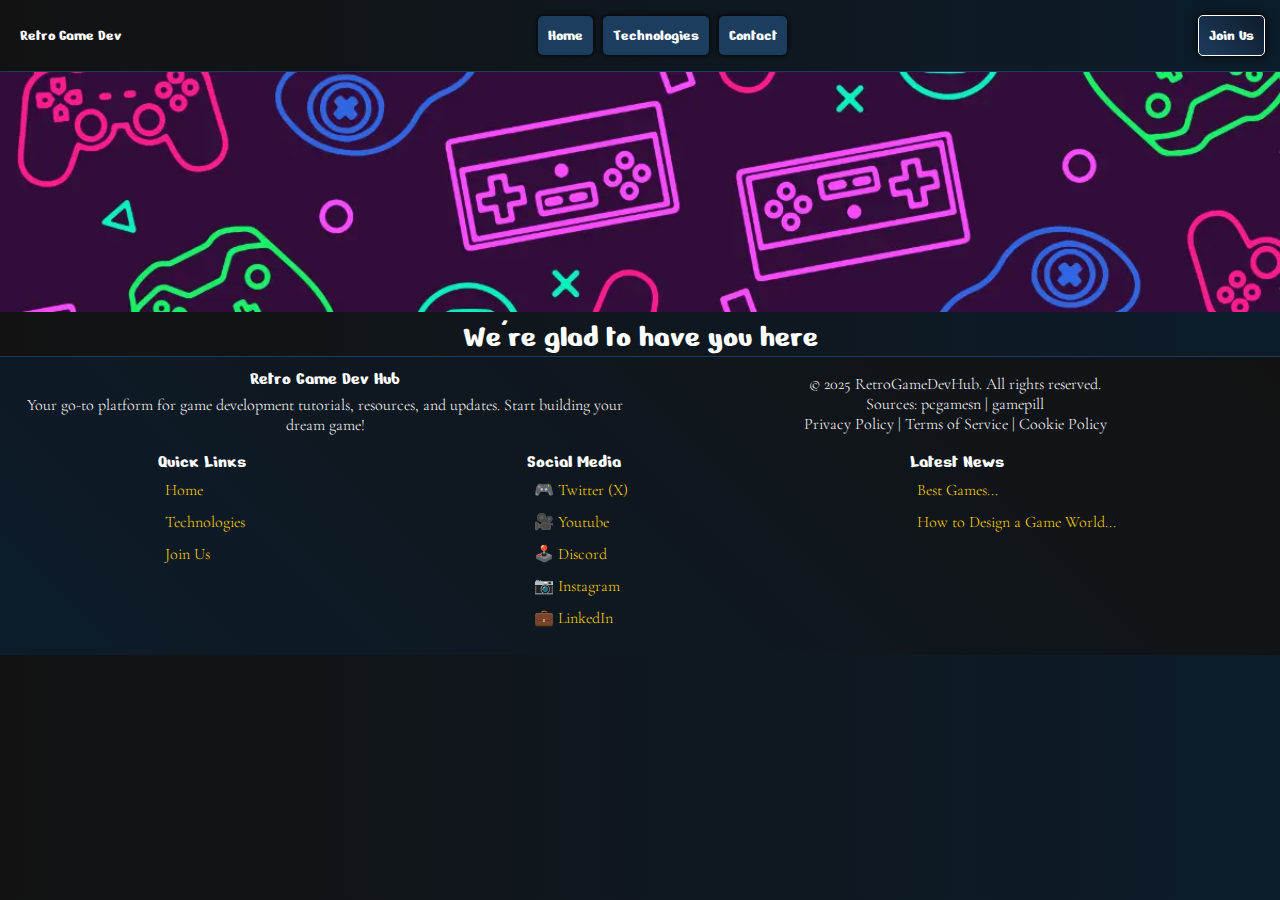
<file: project/thank-you.html>
<!DOCTYPE html>
<html lang="en">

<head>
    <meta charset="UTF-8">
    <meta name="viewport" content="width=device-width, initial-scale=1.0">
    <meta name="author" content="Oluwadamilare Daniel Obalana">
    <meta name="description" content="Retro Game Dev Hub, a place for gamers and others alike to find out the fun of gaming and game development, a place where individuals get to learn more about game development and games in general">
    <link rel="stylesheet" href="styles/main.css">
    <link rel="preconnect" href="https://fonts.googleapis.com">
    <link rel="preconnect" href="https://fonts.gstatic.com" crossorigin>
    <link
        href="https://fonts.googleapis.com/css2?family=Cormorant+Garamond:ital,wght@0,300;0,400;0,500;0,600;0,700;1,300;1,400;1,500;1,600;1,700&family=Nerko+One&family=Open+Sans:ital,wght@0,300..800;1,300..800&family=Playfair+Display:ital,wght@0,400..900;1,400..900&display=swap"
        rel="stylesheet">
    <link rel="icon" href="images/favicon.ico">
    <meta property="og:title" content="Retro Game Dev Hub">
    <meta property="og:type" content="website">
    <meta property="og:image" content="images\logo.png">
    <meta property="og:url" content="https://dammybot.github.io/wdd231/project/index.html">
    <title>Retro Game Dev Hub</title>
    <script src="scripts/main.js" defer></script>
    <script src="scripts/join.js" defer></script>
</head>

<body>
    <header>
        <nav>
            <h4><a href="index.html">Retro Game Dev</a></h4>
            <ul id="navigation">
                <li><a href="index.html">Home</a></li>
                <li><a href="technologies.html">Technologies</a></li>
                <li><a href="join.html">Contact</a></li>
            </ul>
            <a href="join.html" class="join">Join Us</a>
            <span id="hamburger">🕹️</span>
        </nav>
    </header>

    <main>
        <div class="hero">
            <picture>
                <source srcset="images/hero-small.webp" media="(max-width: 36rem)">
                <source srcset="images/hero-medium.webp" media="(max-width: 48rem)">
                <source srcset="images/hero-large.webp" media="(max-width: 64rem)">
                <img src="images/hero-large.webp" alt="Hero image" loading="lazy">
            </picture>
        </div>
    </main>

    <main>
        <h1>We're glad to have you here</h1>
        <span id="information"></span>
        <span id="date"></span>
    </main>

    <footer>
        <div class="info">
            <h3>Retro Game Dev Hub</h3>
            <p>Your go-to platform for game development tutorials, resources, and updates. Start building your dream
                game!</p>
        </div>
        <div class="links">
            <div>
                <h3>Quick Links</h3>
                <ul>
                    <li><a href="index.html">Home</a></li>
                    <li><a href="technologies.html">Technologies</a></li>
                    <li><a href="join.html">Join Us</a></li>
                </ul>
            </div>
            <div>
                <h3>Social Media</h3>
                <ul>
                    <li><a href="https://x.com/botf_x" target="_blank">🎮 Twitter (X)</a></li>
                    <li><a href="https://www.youtube.com/@botf_x" target="_blank">🎥 Youtube</a></li>
                    <li><a href="https://discord.com" target="_blank">🕹️ Discord</a></li>
                    <li><a href="https://www.instagram.com/botf_x/" target="_blank">📷 Instagram</a></li>
                    <li><a href="https://www.linkedin.com/in/damilare-daniel/" target="_blank">💼 LinkedIn</a></li>
                </ul>
            </div>
            <div>
                <h3>Latest News</h3>
                <ul>
                    <li><a href="https://www.pcgamesn.com/new-pc-games" target="_blank">Best Games...</a></li>
                    <li><a href="https://gamepill.com/the-art-of-world-building-creating-immersive-game-environments/"
                            target="_blank">How
                            to Design a Game World...</a></li>
                </ul>
            </div>
        </div>
        <div class="copyright">
            <p>&copy; 2025 RetroGameDevHub. All rights reserved.</p>
            <p>Sources: pcgamesn | gamepill</p>
            <p>Privacy Policy | Terms of Service | Cookie Policy</p>
        </div>
    </footer>
</body>

</html>
</file>
<file: styles/main.css>
@import url('https://fonts.googleapis.com/css2?family=Bree+Serif&family=Jersey+15&family=Montserrat:ital,wght@0,100..900;1,100..900&display=swap');

:root {
    /* --background_color: #f0f0f0; */
    --border: 1px solid rgba(0, 0, 0, .2);
    --box_shadow: 2px 2px 10px rgba(0, 0, 0, .7);
    --text_shadow: 2px 2px 10px rgba(0, 0, 0, .2);
    --ash_grey: #A4AC96;
    --tea_green: #D0E3C4;
    --dark_spring_green: #04724D;
    --pale_purple: #FEEAFA;
    --black: #070707;
    --light_green: #ACF39D;
    --pale_azure: #69DDFF;
    --oxford_blue: #0A2342;
    --rose_ebony: #563635;
    --dark_grey: #283D3B;
    --border_radius: 4px;
}

* {
    margin: 0;
    padding: 0;
    text-decoration: none;

    font-family: "Montserrat", serif;
}

#toggle {
    display: none;
}

.info {
    display: flex;
    align-items: center;
    justify-content: center;
    padding: 10px;
    background-color: var(--oxford_blue);
}

.info img {
    width: 100px;
    display: block;
    border-radius: 5px;
    box-shadow: var(--box_shadow);
    margin-right: 12px;
}

.info h1 {
    color: white;
    font-size: xx-large;
    margin-left: 12px;
    text-shadow: var(--text_shadow);
}

.navigation {
    display: flex;
    align-items: center;
    justify-content: space-around;
    background-color: var(--black);
}

.navigation li {
    list-style-type: none;
    width: 100%;
}

.navigation li a {
    display: block;
    padding: 10px 20px;
    color: white;
    text-align: center;
}

.navigation li .active {
    color: var(--pale_azure);
}

.navigation li a:hover {
    background-color: var(--oxford_blue);
    color: var(--pale_purple);
}

.courseWork,
.location,
.secondBody {
    border-bottom: var(--border);
    box-shadow: var(--box_shadow);
    margin: 10px;
}

.courseWork h3,
.location h3,
.secondBody h3 {
    background-color: var(--oxford_blue);
    color: white;
    text-align: center;
    padding: 12px;
    text-shadow: var(--text_shadow);
}

.creditCount {
    display: flex;
    align-items: center;
    justify-content: center;
}

.creditCount p {
    text-align: center;
    margin: 2px;
}

.location p {
    text-align: center;
    color: var(--oxford_blue);
    font-size: small;
}

.location img {
    width: 300px;
    margin: 7px;
    border-radius: 20px;
    box-shadow: var(--box_shadow);
}

.content {
    display: flex;
    flex-direction: column;
    align-items: center;
}

.courseContent ul li {
    list-style-type: disc;
    margin: 5px 40px;
    padding: 5px;
}

.firstBody {
    display: grid;
    grid-template-columns: 2fr 1fr;
}

.classification {
    display: flex;
    align-items: center;
    justify-content: center;
    border-bottom: var(--border);
}

.classification h4 {
    padding: 5px 40px;
    margin: 10px 3px;
    background-color: var(--black);
    color: white;
    border-radius: var(--border_radius);
    cursor: pointer;
}

.classes {
    display: grid;
    grid-template-columns: 1fr 1fr 1fr;
}

.classes h4 {
    text-align: center;
    padding: 10px;
    margin: 5px 10px;
    border-radius: 10px;
    border: var(--border);
}

.completed {
    background-color: var(--dark_grey);
    color: white;
}

.footer {
    background-color: var(--oxford_blue);
    padding: 15px;
}

.footer p {
    color: white;
    text-align: center;
}

.footer div {
    display: flex;
    align-items: center;
    justify-content: center;
}

.footer img {
    display: block;
    width: 50px;
    margin: 5px;
}

dialog {
    border: 1px solid rgb(0 0 0/.2);
    border-radius: .25rem;
    padding: 1rem;
    background-color: #fff;
    box-shadow: 0 0 3rem #777;
    width: 90%;
    max-width: 600px;
    margin: auto;

    position: relative;
}
::backdrop {
    background-image: linear-gradient(45deg, red, blue);
    opacity: .3;
}
dialog button {
    position: absolute;
    /* top: 23px; */
    right: 23px;
    padding: .5rem 1rem;
    border: 1px solid rgb(0 0 0 /.1);
}

footer .update {
    color: var(--pale_purple);
    font-size: small;
}

.courseTitle:hover {
    background-color: var(--oxford_blue);
    color: white;

    transition: .5s ease;
}

@media screen and (max-width: 700px) {
    :root {
        --text_shadow: 2px 2px 10px rgba(0, 0, 0, .2);
    }

    #toggle {
        display: block;
    }

    #toggle p {
        font-size: 32px;
        cursor: pointer;
        color: white;

        position: absolute;
        top: 12px;
        right: 15px;
    }

    .navigation {
        display: none;
    }

    .info h1 {
        font-size: large;
    }

    .courseWork,
    .location {
        box-shadow: var(--text_shadow);
    }

    .firstBody {
        display: block;
    }

    .classes {
        display: block;
    }

    .navigation.open {
        display: flex;
        left: auto;
        flex-direction: column;
        align-items: center;
        justify-content: space-around;
    }
}
</file>
<file: project/styles/main.css>
:root {
    --color0: #00FFFF;
    --color1: #FF007F;
    --color2: #1C3D5D;
    --color3: #0F1B2B;
    --color4: #39FF14;
    --color5: #FFD700;
    --color6: #9B4DFF;
    --color7: #121212;
    --color8: #0C1C2A;

    --font1: "Cormorant Garamond", serif;
    --font2: "Open Sans", serif;
    --font3: "Playfair Display", serif;
    --font4: "Nerko One", serif;
}

* {
    margin: 0;
    padding: 0;
    list-style-type: none;
    text-decoration: none;
    box-sizing: border-box;
    font-family: var(--font4);
    font-weight: 50;
}

body {
    background-image: linear-gradient(to right, var(--color7), var(--color8));
    /* background-size: 100vw 100vh; */
    /* background-repeat: no-repeat; */
}

h1 {
    color: white;
    text-align: center;
}

nav {
    display: flex;
    flex-direction: row;
    align-items: center;
    justify-content: space-between;

    border-bottom: 1px solid var(--color2);
    padding: 10px;

    position: relative;
}

nav h4 a {
    padding: 10px;
    color: white;
    transition: .3s ease;
}

nav h4 a:hover {
    color: var(--color4);
    transition: .3s ease;
}

.join,
form input[type = "submit"] {
    padding: 10px;
    display: block;
    color: white;
    background-image: linear-gradient(45deg, var(--color2), var(--color3));
    margin: 5px;
    border-radius: 5px;
    border: 1px solid white;
    box-shadow: 0em 0em .5em black;
    transition: .6s ease;
}

.join:hover,
form input[type="submit"]:hover {
    background-image: linear-gradient(30deg, var(--color0), var(--color2));
    color: black;
    transition: .6s ease;
}

#navigation {
    display: flex;
    align-items: center;
    justify-content: space-between;
    /* position: relative; */
}

#navigation li {
    display: block;
    border-radius: 5px;
}

#navigation li a {
    display: block;
    padding: 10px;
    margin: 5px;
    color: white;
    background-color: var(--color2);
    border-radius: 5px;
    box-shadow: 0em 0em .3em black;
    transition: .3s ease;
}

#navigation li a.active {
    background-image: linear-gradient(45deg, var(--color0), var(--color2));
    color: black;
}

#navigation li a:hover {
    background-color: var(--color3);
    transition: .3s ease;
}

#hamburger {
    display: none;
    padding: 10px;
    color: white;
    /* transform: translateY(-2.5px); */
    transition: .5s ease-in-out;
}

#hamburger.open {
    transform: rotate(180deg);
    transition: .5s ease-in-out;
}

.hero {
    padding: 0;
}

main {
    color: white;
    text-align: center;
}
main p {
    font-family: var(--font1);
}

main div {
    text-align: center;
    color: white;
    padding: 10px;
    text-shadow: 0 0 .2em black;
}

main div p {
    font-family: var(--font1);
    font-weight: 200;
}

main div img {
    width: 100%;
}

.details {
    display: grid;
    /* grid-template-columns: 1fr 1fr 1fr 1fr; */
    grid-template-columns: repeat(auto-fit, minmax(300px, 1fr));
}

.details div {
    box-shadow: 0em 0em .5em black;
}

.details img {
    width: 100%;
    border-radius: 10px;
    filter: opacity(.5) blur(.5px);
    transition: .5s ease;
}

.details img:hover {
    filter: opacity(1) blur(0px);
    transition: .5s ease;
}

.details h3 {
    border-bottom: 1px solid var(--color2);
    padding-bottom: 5px;
}

.details div {
    border: 1px solid var(--color0);
    border-radius: 5px;
    padding: 10px;
    margin: 10px;
}

.details button,
dialog button {
    padding: 10px;
    border-radius: 5px;
    border: 1px solid white;
    background-image: linear-gradient(45deg, var(--color8), var(--color2));
    color: white;
    margin-top: 5px;
    cursor: pointer;
    transition: .3s ease;
}

.details button:hover,
dialog button:hover {
    transition: .3s ease;
    transform: scale(1.1);
}

.details p {
    padding: 5px;
}

dialog button {
    background-image: linear-gradient(30deg, var(--color1), var(--color6));
    color: var(--color3);
}

::backdrop {
    background-image: linear-gradient(45deg, var(--color2), var(--color8));
    opacity: .7;
}

.all,
.engines,
.languages,
.tools {
    background-image: linear-gradient(45deg, var(--color2), var(--color6));
    color: white;
    padding: 10px;
    border-radius: 5px;
    box-shadow: 0 0 .2em black;
    border: none;
    margin: 5px;
    font-size: larger;
    cursor: pointer;
    transition: .3s ease;
}
.all:hover,
.engines:hover,
.languages:hover,
.tools:hover {
    transform: scale(1.1);
    transition: .3s ease;
}

dialog {
    margin: auto;
    padding: 10px;
    max-width: 90vw;
    background-image: linear-gradient(45deg, var(--color3), var(--color8));
    color: white;
    text-align: center;
    border: 1px solid white;
    border-radius: 10px;
}

dialog h3 {
    padding: 5px;
    font-size: xx-large;
    border-bottom: 1px solid white;
}

dialog p {
    padding: 5px;
    font-family: var(--font1);
}

footer {
    border-top: 1px solid var(--color2);
    padding: 10px;
    color: white;
    text-align: center;

    display: grid;
    grid-template-columns: 1fr 1fr;
    grid-template-rows: auto;

    background-image: linear-gradient(45deg, var(--color8), var(--color7));
}

.info {
    margin: auto;
}

.info p {
    font-family: var(--font1);
    padding: 5px;
}

.copyright {
    margin: auto;
}

.copyright p {
    font-family: var(--font1);
}

.links {
    grid-column: 1/3;
    grid-row: 2/3;

    display: flex;
    justify-content: space-around;
    padding: 10px;
    text-align: left;
}

.links a {
    color: var(--color5);
    transition: .3s ease;
    font-family: var(--font1);
    display: block;
    padding: 5px;
    margin: 2px;
}

.links a:hover {
    color: var(--color4);
    transition: .3s ease;
}

.links a:active {
    color: var(--color1);
}

form fieldset {
    max-width: 50vw;
    border: none;
    border-radius: 10px;
    padding: 10px;
    margin: auto;
}
form legend {
    padding: 10px;
    font-size: x-large;
    border-bottom: 1px solid var(--color0);
}

form label {
    display: block;
    text-align: left;
    color: var(--color5);
}
form label:nth-of-type(3) {
    color: white;
}
form input {
    display: block;
    width: 95%;
    padding: 3px;
    margin-left: 3px;
    font-size: medium;
}

form input[type="submit"] {
    cursor: pointer;
    display: block;
    text-align: center;
    margin: 10px 0;
}

.join-page {
    display: grid;
    grid-template-columns: 1fr 1fr;
}

.social-media,
form {
    border: 1px solid var(--color0);
    border-radius: 10px;
    margin: 5px;
}
.social-media a{
    color: var(--color5);
    font-size: x-large;
    display: block;
    padding: 5px;
    transition: .3s ease;
}
.social-media a:hover {
    color: var(--color4);
    transition: .3s ease;
}
.social-media a:active {
    color: var(--color1);
}

#information h2,
#information h3 {
    font-family: var(--font1);
    padding: 5px;
}
#information p,
#date p {
    padding: 5px;
}

@media screen and (max-width: 48rem) {
    .details {
        grid-template-columns: 1fr 1fr;
    }
}

@media screen and (max-width: 36rem) {
    nav {
        flex-direction: column;
        align-items: start;
        justify-content: space-between;

        position: fixed;
        top: 0;
        left: 0;
        right: 0;

        background-image: linear-gradient(to right, var(--color7), var(--color8));
    }

    nav h4 {
        font-size: 1.3em;
        padding: 1em .4em;
    }

    #navigation {
        display: block;
        width: 100%;
        left: -100%;
        position: absolute;
        top: 4.5em;
        padding: .1em;

        transition: .5s ease-in-out;
    }

    #navigation.open {
        left: 0;
        transition: .5s ease-in-out;
    }

    #navigation li {
        text-align: center;
    }

    .join {
        display: none;
    }

    #hamburger {
        display: block;
        font-size: 2em;
        cursor: pointer;
        position: absolute;
        top: auto;
        right: .25em;
    }

    .details {
        grid-template-columns: 1fr;
    }

    .details img {
        filter: none;
    }

    footer {
        grid-template-columns: 1fr;
    }

    .links {
        grid-column: auto;
        grid-row: 3/4;

        display: block;
        text-align: center;
    }
    .links h3 {
        font-size: xx-large;
    }
    .all,
    .engines,
    .languages,
    .tools {
        font-size: large;
    }
    .all:hover,
    .engines:hover,
    .languages:hover,
    .tools:hover {
        transform: none;
    }
    .join-page {
        display: grid;
        grid-template-columns: 1fr;
    }
    form fieldset {
        max-width: 95vw;
    }
}
</file>
<file: style/prophets.css>
*{
    margin: 0;
    padding: 0;
}

h1{
    text-align: center;
    text-shadow: 1px 1px 1px rgb(0,0,0);
    color: blue;
}

footer {
    text-align: center;
}

#cards {
    border-radius: 1px;
    box-shadow: 1px 1px 5px rgb(0, 0, 0);
    padding: 10px;
    margin: 5px;

    display: grid;
    grid-template-columns: repeat(auto-fit, minmax(320px, 1fr));
}

.prophetDetail {
    text-align: center;
    padding: 5px;
    margin: 10px;

    border-radius: 10px;
    box-shadow: 1px 1px 5px rgb(0, 0, 0);
}

.prophetDetail img {
    width: 40%;
}
</file>
<file: styles/site-plan.css>
@import url('https://fonts.googleapis.com/css2?family=Cormorant+Garamond:ital,wght@0,300;0,400;0,500;0,600;0,700;1,300;1,400;1,500;1,600;1,700&family=Open+Sans:ital,wght@0,300..800;1,300..800&family=Playfair+Display:ital,wght@0,400..900;1,400..900&display=swap');

:root {
    --heading-font: "Cormorant Garamond", serif;
    --body-font: "Open Sans", serif;
    --accent-font: "Playfair Display", serif;

    --hero-color: #D4A5A5;
    --main-bg-color: #F8F1E5;
    --nav-color: #A7C4A0;
    --links-accent: #D17A22;
    --bodytxt-footerbg: #4E4E50;

    --primary-color: #14213d;
    --secondary-color: #fca311;
}

* {
    margin: 0;
    padding: 0;
    font-family: var(--body-font);
}

hr {
    border: 1px solid var(--secondary-color);
    margin: 1em 2em;
}

.intro {
    padding: 2em;
    margin: 1em;
    background-color: var(--primary-color);
    color: white;

    box-shadow: 0em 0em .5em black;
}
.intro h1 {
    font-family: var(--heading-font);
    font-size: 2.2em;
    text-align: center;
    padding: 1em;
}
.intro h2 {
    font-family: var(--accent-font);
    font-size: 1.3em;
    text-align: center;
    padding: 1em;
}
.purpose,
.scenarios,
.color,
.typography,
.wireframe {
    padding: 2em 0;
    margin: 1em;
}
.purpose h2,
.scenarios h2,
.color h2,
.typography h2,
.wireframe h2 {
    font-family: var(--heading-font);
    font-size: 2em;
    text-align: center;
    color: var(--primary-color);
    padding: .5em;
}
.scenarios h3,
.color h3,
.typography h3 {
    font-family: var(--accent-font);
    font-size: 1.3em;
    text-align: center;
    color: var(--primary-color);
    padding: 1em;
}
.purpose p,
.scenarios p,
.color p,
.typography p {
    font-size: 1.2em;
    font-family: var(--body-font);
    text-align: center;
    padding: 1em;
}
.wireframe img {
    display: block;
    margin: auto;
    padding: 1em;
}

.color h3:nth-of-type(1) {
    color: #D4A5A5;
    background-color: black;
}
.color h3:nth-of-type(2) {
    color: #F8F1E5;
    background-color: black;
}
.color h3:nth-of-type(3) {
    color: #A7C4A0;
    background-color: black;
}
.color h3:nth-of-type(4) {
    color: #D17A22;
    background-color: black;
}
.color h3:nth-of-type(5) {
    color: #4E4E50;
    /* background-color: black; */
}
</file>
<file: chamber/styles/main.css>
@import url('https://fonts.googleapis.com/css2?family=Playfair+Display:ital,wght@0,400..900;1,400..900&family=Roboto:ital,wght@0,100..900;1,100..900&display=swap');

:root {
    --border: 1px solid black;

    --bgPrimary: #2C2C2C;
    --bgAccent: #3B3B3B;
    --txtPrimary: #E8E6E3;
    --txtSecondary: #BEBEBE;
    --accentPrimary: #C28865;
    --accentSecondary: #8DB8C9;
    --linksInteractives: #76C7C0;

    --fontPrimary: "Playfair Display", serif;
    --fontSecondary: "Roboto", sans-serif;

    --h1: 48px;
    --h2: 36px;
    --h3: 28px;
    --paragraph: 16px;
    --secondaryText: 14px;
    --navMenu: 18px;
    --buttons: 16px;
}

* {
    padding: 0;
    margin: 0;

    text-decoration: none;
    list-style-type: none;
}

main {
    background-color: var(--bgAccent);
    margin: auto;
}

.main {
    max-width: 1400px;
    margin: auto;
}

main h1 {
    color: white;
    text-align: center;
    text-shadow: .2px .2px .5px black;
    padding: 10px;
    margin: 0;
}

.logo img {
    width: 50px;
}

nav {
    width: auto;
}

.header,
.footerContainer {
    background-color: black;
    color: var(--txtPrimary);
}

.navigation {
    display: flex;
    flex-direction: row;
    align-items: center;
    justify-content: space-around;

    padding: 5px;
    margin: 0 25px;

    /* width: 100%; */
}

.navigation li {
    display: block;
    width: 100%;
}

.navigation li a {
    display: block;
    padding: 10px;
    border-radius: 5px;

    color: var(--txtPrimary);
    font-family: var(--fontSecondary);
    font-family: var(--secondaryText);

    text-align: center;
    transition: .3s ease-out;
}

.navigation li a:hover {
    background-color: white;
    color: black;
}

.logoNav {
    display: flex;
    align-items: center;
    flex-direction: row;
    justify-content: space-between;

    padding: 5px 30px;
}

.footerContainer {
    display: grid;
    grid-template-columns: 1fr 1fr 1fr;

    padding: 10px;
}

#darkMode,
#hamburger {
    cursor: pointer;
    font-size: 20px;
}

#hamburger {
    display: none;
}

.control {
    cursor: default;
    position: absolute;
    top: 20px;
    right: 10px;
}

.logos img {
    width: var(--h2);
    padding: 0 5px;
}

.chamber,
.logos {
    margin: 0 auto;
}

.chamber p,
.chamber span {
    font-family: var(--fontPrimary);
    font-size: var(--secondaryText);
}

.listGrid {
    padding: 5px;
    /* margin: 10px; */

    text-align: center;
}

.grid,
.list {
    font-size: 18px;
    font-family: var(--fontPrimary);

    padding: 10px;
    border-radius: 5px;

    text-align: center;
    color: black;
    background-color: white;

    box-shadow: 1px 1px 1px black;
    text-shadow: .2px .2px .5px black;
}

.content {
    display: grid;
}

.content.gridDisplay {
    grid-template-columns: repeat(auto-fill, minmax(300px, 1fr));
}

.content.listDisplay {
    grid-template-columns: 1fr;
}

.content.gridDisplay .members {
    text-align: center;
}

.content.gridDisplay .members img {
    width: 200px;
}

.content.listDisplay .members {
    text-align: left;
}

.content.listDisplay .members img {
    width: 80vw;
}

.members {
    border: var(--border);
    padding: 10px;
    margin: 10px;
    border-radius: 10px;

    box-shadow: 1px 1px 2px black;

    font-family: var(--fontPrimary);
    color: white;
    text-shadow: .5px .5px 1px black;
}

.members p,
.members a {
    font-family: var(--fontSecondary);
    color: white;
}

.active {
    background-color: var(--accentPrimary);
    color: var(--bgPrimary);
}

.hero img {
    width: 100%;
    height: 100%;
    display: block;
    margin: auto;
}

.hero {
    height: 50vw;
}

.join {
    position: relative;
}

.join a {
    position: absolute;
    bottom: 10%;
    right: 10%;

    background-color: var(--bgPrimary);
    color: var(--linksInteractives);
    padding: 10px;
    font-size: 2rem;
    border-radius: 5px;
    box-shadow: 1px 1px 1px var(--bgAccent);
    text-shadow: 1px 1px 1px var(--bgPrimary);
    font-family: var(--fontPrimary);

    transition: .3s ease-out;
}

.join a:hover {
    box-shadow: 5px 5px 1px black;
}

.content1,
.content2 {
    display: grid;
    grid-template-columns: 1fr 1fr 1fr;
}

.content2 {
    grid-template-columns: 1fr 1fr;
}

.homeContent {
    margin: 5px;
    padding: 5px;
}

.homeContent h1 {
    text-align: left;
    text-shadow: 1px 1px 1px var(--bgPrimary);
    font-size: 1.4rem;
}

.homeContent h2 {
    color: black;
    padding: 2px 10px;
    background-color: var(--accentPrimary);
    font-size: 1.2rem;
    text-align: left;
}

.event,
.weather,
.forecast {
    margin: 10px;
    padding: 2px;
    background-color: var(--bgPrimary);
    color: white;
    text-align: center;
    text-shadow: .2px .2px .2px black;

    border-radius: 3px;
    font-family: var(--fontPrimary);
}

.event h2,
.weather h2,
.forecast h2 {
    border-radius: 3px;
}

.forecast p {
    font-size: x-large;
    font-weight: lighter;
}

.members h3 {
    font-size: medium;
}

.members p {
    font-size: small;
}

.members img {
    width: 100%;
}

form {
    max-width: 50vw;
    border: 1px solid black;
    margin: 5px;
    border-radius: 10px;
    padding: 10px;
}

label {
    display: block;
    font-size: small;
    margin: 5px;
    padding: 5px;
    color: white;
    text-shadow: 0em 0em 1em black;
    font-family: var(--fontSecondary);
}

label input {
    display: block;
    font-size: large;
    border-radius: 2px;
    border-left: 5px solid red;
    font-family: var(--fontSecondary);
    transition: .2s ease-in;
}

label select {
    display: block;
    font-size: large;
}

label textarea {
    display: block;
    max-width: 45vw;
    min-width: 45vw;
    min-height: 15vh;
    max-height: 15vh;
}

label input:focus {
    border-left: 5px solid green;
}

#submit {
    background-color: var(--bgPrimary);
    color: white;
    padding: 5px;
    border-radius: 5px;
    font-family: var(--fontPrimary);
    font-size: 1.5rem;
    margin: 5px;
    text-align: center;
    cursor: pointer;
}

#submit:hover {
    font-size: var(--h2);
    transition: .3s ease-in-out;
}

.display {
    display: grid;
    grid-template-columns: 1fr 1fr;
}

#details {
    margin: 5px;
    padding: 10px;
    border: 1px solid black;
    border-radius: 10px;
    text-shadow: 0em 0em 1em black;
}

#details h2,
form h2 {
    font-size: 1.5rem;
    text-align: center;
    color: white;
}

#details h3 {
    font-size: 1.3rem;
    color: white;
}

#details p {
    font-size: 1.2rem;
    color: white;
}

#details div {
    border: 1px solid var(--accentPrimary);
    margin: 10px 5px;
    padding: 10px;
    border-radius: 5px;
    cursor: default;
}

#details div button {
    background-color: var(--bgPrimary);
    color: white;
    padding: 5px;
    border-radius: 5px;
    cursor: pointer;
    display: block;
    margin: 5px auto;
    transition: .3s ease-in-out;
}

#details div button:hover {
    font-size: 1.5rem;
    transition: .3s ease-in-out;
}

.location h2 {
    text-align: center;
    padding: 10px;
    font-size: x-large;
}

.location p {
    padding: 5px;
}

.location button {
    width: 100%;
}

.container {
    padding: 5px;
    display: grid;
    grid-template-columns: 1fr 1fr;
}

.container div {
    display: grid;
    grid-template-areas:
        "image name"
        "image address"
        "button button"
    ;
    /* margin: auto; */
    text-align: center;
    padding: 5px;
}

.container div h2 {
    grid-area: name;
}

.container div address {
    grid-area: address;
    display: block;
    margin: auto;
}

.container div img {
    /* display: block; */
    grid-area: image;
    margin: 0;
    width: 300px;
    height: 200px;
    transition: .3s ease;
}

.container div img:hover {
    box-shadow: 0em 0em .5em black;
    transition: .3s ease;
}

.container div button {
    grid-area: button;
}

.card {
    border: 1px solid var(--accentPrimary);
    border-radius: 10px;
    padding: 10px;
    margin: 10px;

    color: white;
    text-shadow: 0em 0em .1em black;
    box-shadow: 0em 0em .3em black;
}

.card button {
    display: block;
    width: 100%;
    padding: 10px;
    margin: 5px 0;
    background-color: var(--accentPrimary);
    border-radius: 5px;
    cursor: pointer;
    transition: .3s ease;
}

.card button:hover {
    transition: .3s ease;
    box-shadow: .2em .2em .2em black;
}

dialog {
    margin: auto;
    padding: 10px;
    max-width: 85vw;
    font-size: larger;
    background-color: var(--bgPrimary);
    color: white;
}

dialog h3 {
    text-align: center;
    font-size: 2rem;
    color: var(--accentPrimary);
}

dialog button {
    padding: 5px;
    border-radius: 5px;
    font-size: 1.5rem;
    cursor: pointer;
    background-color: var(--accentPrimary);
    color: black;
}

#visited p {
    color: white;
    text-align: center;
    padding: 5px;
}

::backdrop {
    background-image: linear-gradient(45deg, var(--bgPrimary), var(--accentSecondary));
    opacity: .7;
}

#details .detail {
    animation: fadeIn 1s cubic-bezier(0.42, 0, 0.58, 1);
}

#details1 {
    padding: 15px;
    border: 1px solid black;
    max-width: 80vw;
    margin: auto;
    font-family: var(--fontPrimary);
    color: white;
    font-size: large;

    background-color: var(--bgPrimary);
    border-radius: 5px;
    text-shadow: 0em 0em 1em black;
}

@keyframes fadeIn {
    from {
        opacity: 0;
        transform: translateY(30%);
    }

    to {
        opacity: 1;
    }

}

@media screen and (max-width: 640px) {
    .footerContainer {
        grid-template-columns: 1fr;
    }

    .chamber {
        margin: 0;
        padding: 10px 0;
    }

    .logos img {
        width: 50px;
    }

    #hamburger {
        display: inline;
    }

    .logoNav {
        flex-direction: column;
        align-items: start;
    }

    .navigation {
        display: none;
        flex-direction: column;
        align-items: center;
        justify-content: space-around;
        margin: 0;
    }

    .navigation.open {
        display: flex;
    }

    nav {
        width: 100%;
    }

    .join a {
        font-size: 1rem;
    }

    .content1,
    .content2 {
        display: block;
    }

    .homeContent h1 {
        font-size: 1.5rem;
    }

    .homeContent h2 {
        font-size: 1.3rem;
        text-align: center;
    }

    .event,
    .weather,
    .forecast {
        margin: 10px;
    }

    .display {
        grid-template-columns: 1fr;
    }

    form {
        max-width: 95vw;
    }

    label {
        font-size: medium;
    }

    label input {
        font-size: x-large;
    }

    label textarea {
        display: block;
        max-width: 85vw;
        min-width: 85vw;
    }

    #submit {
        font-size: 2rem;
    }

    #details1 {
        font-size: medium;
    }

    .container div {
        grid-template-areas:
            "name"
            "address"
            "image"
            "button"
        ;
    }

    .container div img {
        margin: auto;
    }
    .container div img:hover {
        box-shadow: none;
    }
}

@media screen and (max-width: 1024px) {
    .container div {
        display: grid;
        grid-template-areas:
            "image name"
            "image address"
            "button"
        ;
    }

    .container {
        padding: 5px;
        grid-template-columns: 1fr;
    }
}
</file>
